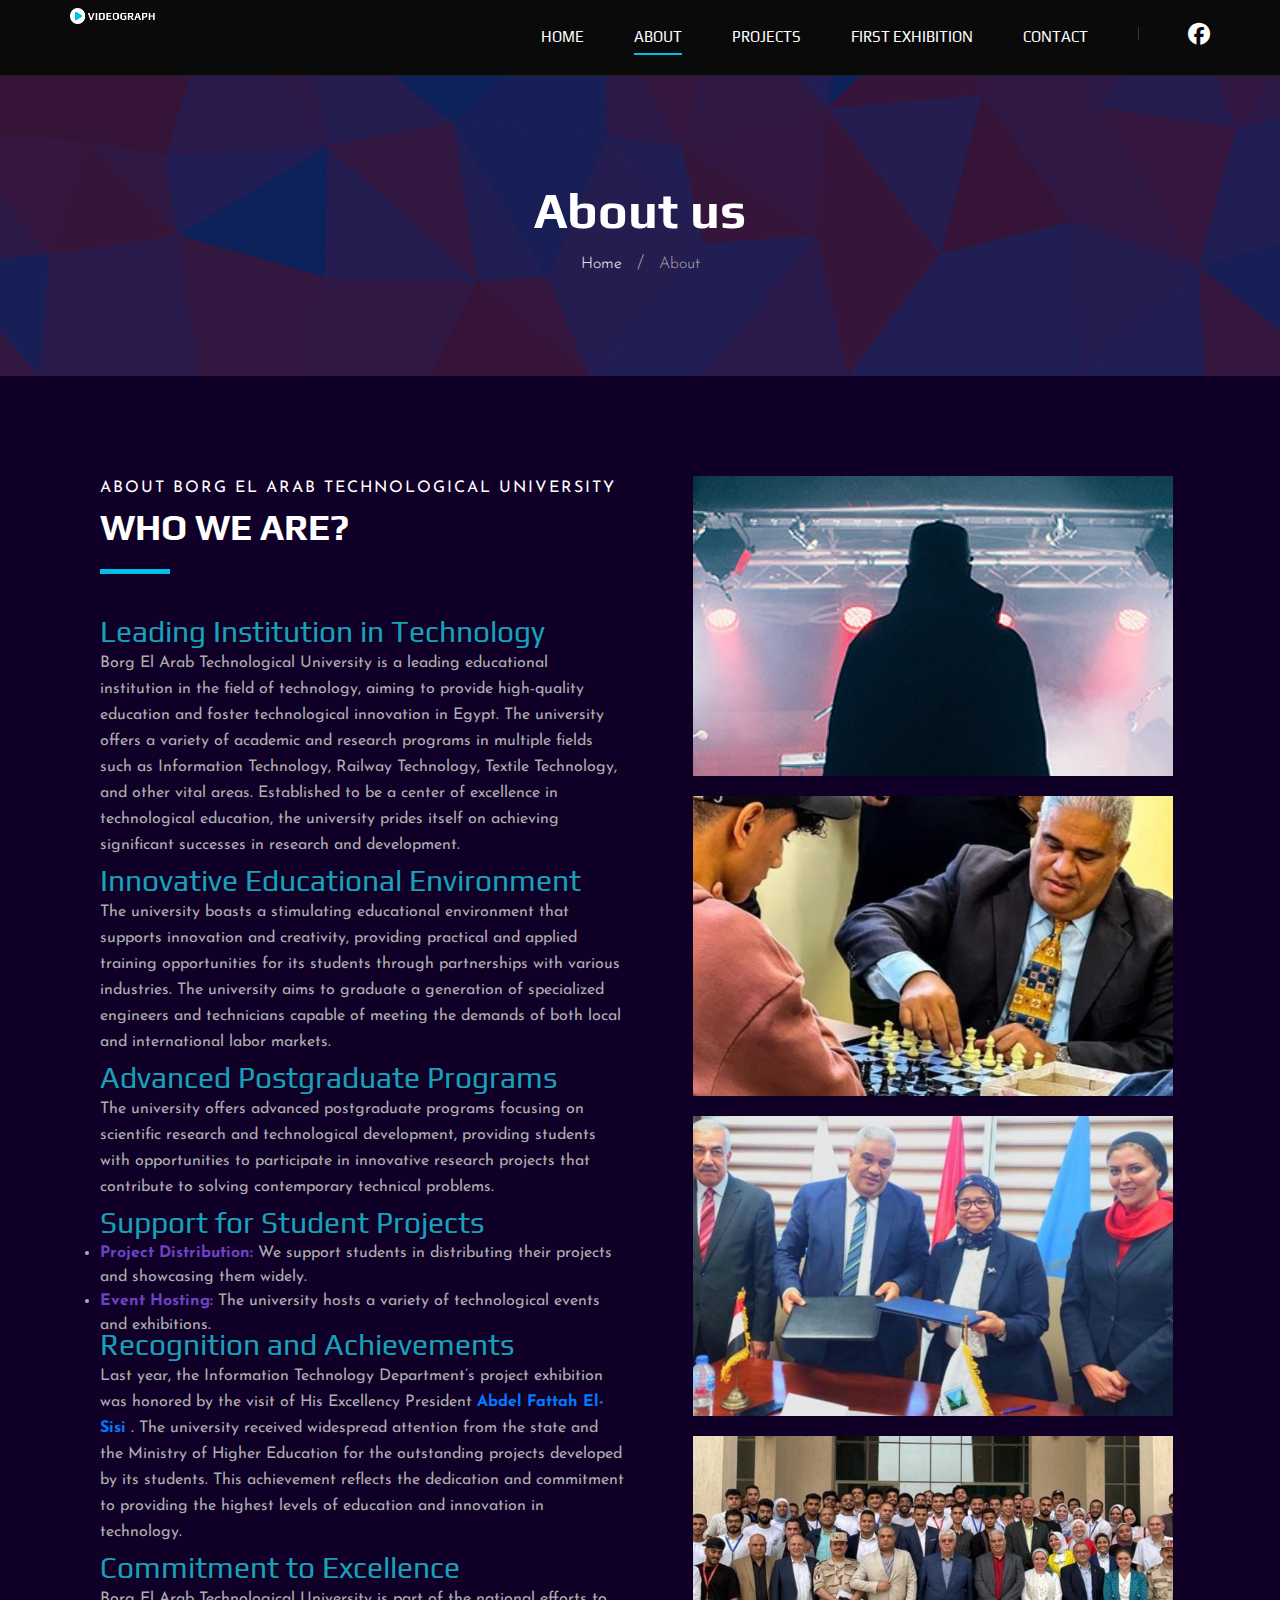
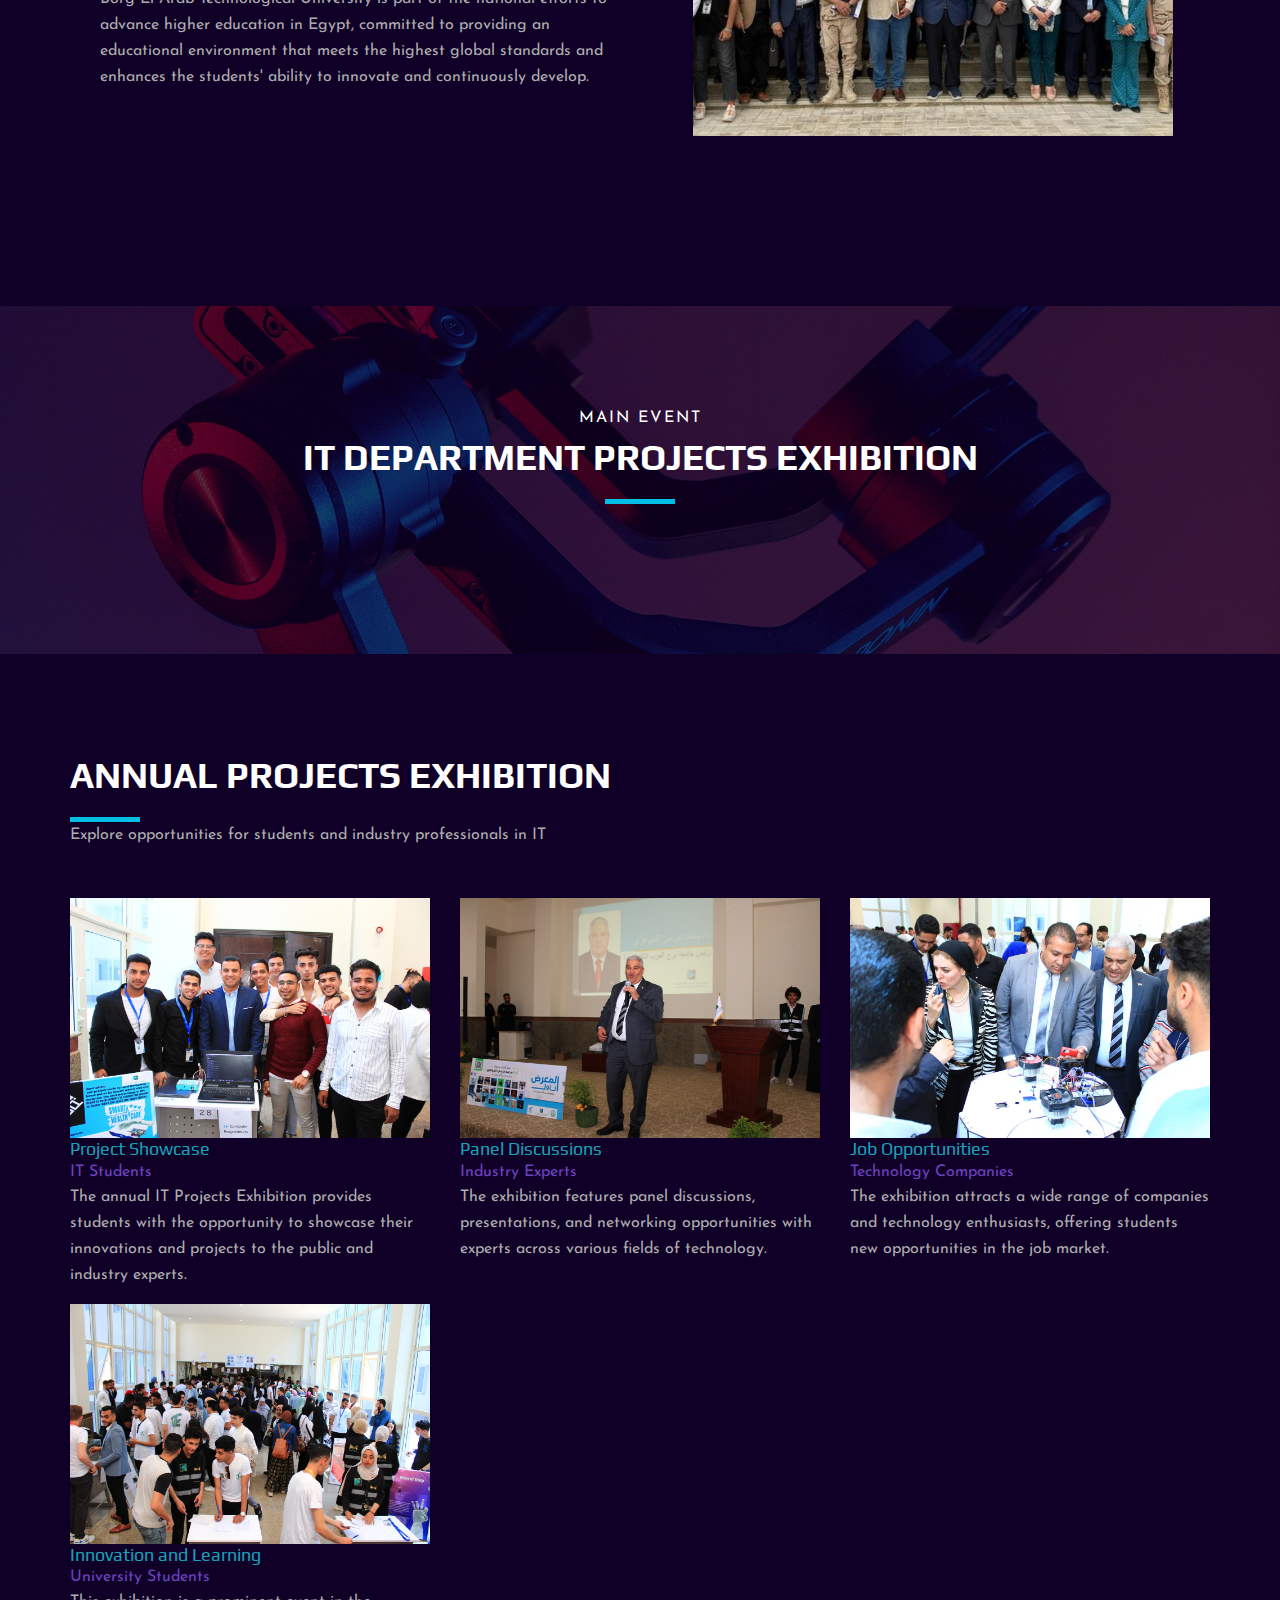
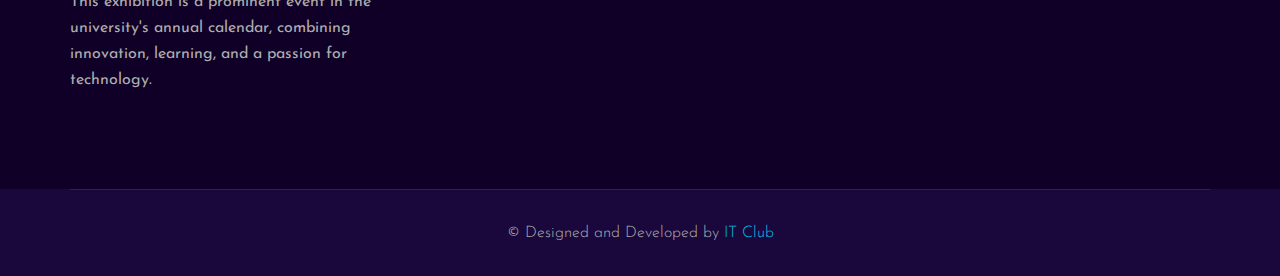
<file: about.html>
<!DOCTYPE html>
<html lang="en">

<head>
    <meta charset="UTF-8">
    <meta name="viewport" content="width=device-width, initial-scale=1.0">
    <meta http-equiv="X-UA-Compatible" content="ie=edge">
    <meta http-equiv="X-UA-Compatible" content="IE=7">
    <meta name="keywords"
        content="IT Club, Information Technology, Web Development, App Development, IOT Projects, جامعة برج العرب التكنولوجية, تكنولوجيا المعلومات, مشاريع تكنولوجيا, تطبيقات, موقع إلكتروني, تطوير, تقنيات الإنترنت من الأشياء, تصميم واجهات, أمان المعلومات">
    <meta name="description"
        content="فريق IT Club في جامعة برج العرب التكنولوجية يتميز بإبداع وابتكار في مجالات تكنولوجيا المعلومات. نقدم مشاريع مبتكرة في تطوير التطبيقات الذكية، تصميم المواقع الإلكترونية، وتطبيقات تقنيات الإنترنت من الأشياء (IOT). بقيادة د/ أسامة النحاس، نسعى لتعزيز واستثمار التكنولوجيا لتحسين الدعم والتعليم في الجامعة. زوروا موقعنا للاستفادة من المحتوى التعليمي والتكنولوجي الحديث.">
    <link href="assets/images/logo/logo-noBG.ico" rel="icon">
    <title>IT Projects Exhibition</title>

    <!-- Google Font -->
    <link href="https://fonts.googleapis.com/css2?family=Play:wght@400;700&display=swap" rel="stylesheet">
    <link href="https://fonts.googleapis.com/css2?family=Josefin+Sans:wght@300;400;500;600;700&display=swap"
        rel="stylesheet">
    <!-- Css Styles -->
    <link rel="stylesheet" href="assets/css/bootstrap.min.css" type="text/css">
    <link rel="stylesheet" href="assets/css/font-awesome.min.css" type="text/css">
    <link rel="stylesheet" href="assets/css/elegant-icons.css" type="text/css">
    <link rel="stylesheet" href="assets/css/owl.carousel.min.css" type="text/css">
    <link rel="stylesheet" href="assets/css/magnific-popup.css" type="text/css">
    <link rel="stylesheet" href="assets/css/slicknav.min.css" type="text/css">
    <link rel="stylesheet" href="assets/fontawesome/css/all.min.css" type="text/css">
    <link rel="stylesheet" href="assets/css/style.css" type="text/css">
</head>

<body>
    <!-- Page Preloder -->
    <div id="preloder">
        <div class="loader"></div>
    </div>
    <!-- Header Section Begin -->
    <header class="header">
        <div class="container">
            <div class="row">
                <div class="col-lg-2">
                    <div class="header__logo">
                        <a href="index.html"><img src="assets/images/logo.png" alt=""></a>
                    </div>
                </div>
                <div class="col-lg-10">
                    <div class="header__nav__option">
                        <nav class="header__nav__menu mobile-menu">
                            <ul>
                                <li><a href="index.html">Home</a></li>
                                <li class="active"><a href="about.html">About</a></li>
                                <li><a href="Projects.html">Projects</a></li>
                                <li><a href="https://ziad-abaza.github.io/firs-event/">First Exhibition</a></li>
                                <li><a href="contact.html">Contact</a></li>
                            </ul>
                        </nav>
                        <div class="header__nav__social">
                            <a href="https://www.facebook.com/profile.php?id=100085885038638&mibextid=ZbWKwL"><i
                                    class="fab fa-facebook"></i></a>
                        </div>
                    </div>
                </div>
            </div>
            <div id="mobile-menu-wrap"></div>
        </div>
    </header>
    <!-- Header End -->

    <!-- Breadcrumb Begin -->
    <div class="breadcrumb-option spad set-bg" data-setbg="assets/images/background/header-bg.svg">
        <div class="container">
            <div class="row">
                <div class="col-lg-12 text-center">
                    <div class="breadcrumb__text">
                        <h2>About us</h2>
                        <div class="breadcrumb__links">
                            <a href="#">Home</a>
                            <span>About</span>
                        </div>
                    </div>
                </div>
            </div>
        </div>
    </div>
    <!-- Breadcrumb End -->

    <section class="about spad">
        <div class="container">
            <div class="row">
                <div class="col-lg-6">
                    <div class="about__text">
                        <div class="section-title">
                            <span>About Borg El Arab Technological University</span>
                            <h2>Who We Are?</h2>
                        </div>
                        <div class="about__text__desc">
                            <h3>Leading Institution in Technology</h3>
                            <p>Borg El Arab Technological University is a leading educational institution in the field of technology, aiming to provide high-quality education and foster technological innovation in Egypt. The university offers a variety of academic and research programs in multiple fields such as Information Technology, Railway Technology, Textile Technology, and other vital areas. Established to be a center of excellence in technological education, the university prides itself on achieving significant successes in research and development.</p>
                        </div>
                        <div class="about__text__desc">
                            <h3>Innovative Educational Environment</h3>
                            <p>The university boasts a stimulating educational environment that supports innovation and creativity, providing practical and applied training opportunities for its students through partnerships with various industries. The university aims to graduate a generation of specialized engineers and technicians capable of meeting the demands of both local and international labor markets.</p>
                        </div>
                        <div class="about__text__desc">
                            <h3>Advanced Postgraduate Programs</h3>
                            <p>The university offers advanced postgraduate programs focusing on scientific research and technological development, providing students with opportunities to participate in innovative research projects that contribute to solving contemporary technical problems.</p>
                        </div>
                        <div class="about__text__desc">
                            <h3>Support for Student Projects</h3>
                            <ul>
                                <li><span>Project Distribution:</span> We support students in distributing their projects and showcasing them widely.</li>
                                <li><span>Event Hosting:</span> The university hosts a variety of technological events and exhibitions.</li>
                            </ul>
                        </div>
                        <div class="about__text__desc">
                            <h3>Recognition and Achievements</h3>
                            <p>Last year, the Information Technology Department’s project exhibition was honored by the visit of His Excellency President <span> Abdel Fattah El-Sisi </span>. The university received widespread attention from the state and the Ministry of Higher Education for the outstanding projects developed by its students. This achievement reflects the dedication and commitment to providing the highest levels of education and innovation in technology.</p>
                        </div>
                        <div class="about__text__desc">
                            <h3>Commitment to Excellence</h3>
                            <p>Borg El Arab Technological University is part of the national efforts to advance higher education in Egypt, committed to providing an educational environment that meets the highest global standards and enhances the students' ability to innovate and continuously develop.</p>
                        </div>
                    </div>
                </div>
                <div class="col-lg-6">
                    <div class="about__pic">
                        <div class="row">
                            <div class="col-lg-12">
                                <div class="about__pic__item mx-auto set-bg" data-setbg="assets/images/about/about-1.jpg"></div>
                            </div>
                            <div class="col-lg-12">
                                <div class="about__pic__item mx-auto set-bg" data-setbg="assets/images/about/about-2.jpeg"></div>
                            </div>
                            <div class="col-lg-12">
                                <div class="about__pic__item mx-auto set-bg" data-setbg="assets/images/about/about-3.jpeg"></div>
                            </div>
                            <div class="col-lg-12">
                                <div class="about__pic__item mx-auto set-bg" data-setbg="assets/images/about/about-4.jpg"></div>
                            </div>
                        </div>
                    </div>
                </div>
            </div>
        </div>
    </section>

<!-- Exhibition Section Begin -->
<section class="exhibition spad set-bg" data-setbg="assets/images/background/testimonial-bg.jpg">
    <div class="container">
        <div class="row">
            <div class="col-lg-12">
                <div class="section-title center-title">
                    <span>Main Event</span>
                    <h2>IT Department Projects Exhibition</h2>
                </div>
            </div>
        </div>
    </div>
</section>
<!-- Exhibition Section End -->


    <!-- Team Section Begin -->
    <section class="latest spad">
        <div class="container">
            <div class="row">
                <div class="col-lg-12">
                    <div class="section-title">
                        <h2>Annual Projects Exhibition</h2>
                        <p>Explore opportunities for students and industry professionals in IT</p>
                    </div>
                </div>
            </div>
            <div class="row">
                <div class="col-lg-4">
                    <div class="exhibition__item">
                        
                        <div class="exhibition__author">
                            <div class="exhibition__author__pic">
                                <img src="assets/images/gallery/event-10.jpg" alt="">
                            </div>
                            <div class="exhibition-author-text">
                                <h5>Project Showcase</h5>
                                <span>IT Students</span>
                            </div>
                        </div>
                        <div class="exhibition-text">
                            <p>The annual IT Projects Exhibition provides students with the opportunity to showcase their innovations and projects to the public and industry experts.</p>
                        </div>
                    </div>
                </div>
                <div class="col-lg-4">
                    <div class="exhibition__item">
                        
                        <div class="exhibition__author">
                            <div class="exhibition__author__pic">
                                <img src="assets/images/gallery/event-9.jpg" alt="">
                            </div>
                            <div class="exhibition-author-text">
                                <h5>Panel Discussions</h5>
                                <span>Industry Experts</span>
                            </div>
                        </div>
                        <div class="exhibition-text">
                            <p>The exhibition features panel discussions, presentations, and networking opportunities with experts across various fields of technology.</p>
                        </div>
                    </div>
                </div>
                <div class="col-lg-4">
                    <div class="exhibition__item">
                        
                        <div class="exhibition-author">
                            <div class="exhibition__author__pic">
                                <img src="assets/images/gallery/event-7.jpg" alt="">
                            </div>
                            <div class="exhibition-author-text">
                                <h5>Job Opportunities</h5>
                                <span>Technology Companies</span>
                            </div>
                        </div>
                        <div class="exhibition-text">
                            <p>The exhibition attracts a wide range of companies and technology enthusiasts, offering students new opportunities in the job market.</p>
                        </div>
                    </div>
                </div>
                <div class="col-lg-4">
                    <div class="exhibition__item">
                        
                        <div class="exhibition__author">
                            <div class="exhibition__author__pic">
                                <img src="assets/images/gallery/event-4.jpg" alt="">
                            </div>
                            <div class="exhibition-author-text">
                                <h5>Innovation and Learning</h5>
                                <span>University Students</span>
                            </div>
                        </div>
                        <div class="exhibition-text">
                            <p>This exhibition is a prominent event in the university's annual calendar, combining innovation, learning, and a passion for technology.</p>
                        </div>
                    </div>
                </div>
            </div>
        </div>
    </section>
    
    <!-- Team Section End -->


    <!-- Footer Section Begin -->
    <footer class="footer">
        <div class="container">
            <div class="footer__copyright">
                <div class="row">
                    <div class="col-lg-12 text-center">
                        <!-- Link back to Colorlib can't be removed. Template is licensed under CC BY 3.0. -->
                        <p class="footer__copyright__text">&copy;
                            Designed and Developed by <a href="https://ziad-abaza.github.io/it-club-site"
                                target="_blank">IT Club</a>
                    </div>
                    </p>
                </div>
            </div>
        </div>
    </footer>
    <!-- Footer Section End -->

    <!-- Js Plugins -->
    <script src="assets/js/jquery-3.3.1.min.js"></script>
    <script src="assets/js/bootstrap.min.js"></script>
    <script src="assets/js/jquery.magnific-popup.min.js"></script>
    <script src="assets/js/mixitup.min.js"></script>
    <script src="assets/js/masonry.pkgd.min.js"></script>
    <script src="assets/js/jquery.slicknav.js"></script>
    <script src="assets/js/owl.carousel.min.js"></script>
    <script src="assets/js/main.js"></script>
</body>

</html>
</file>
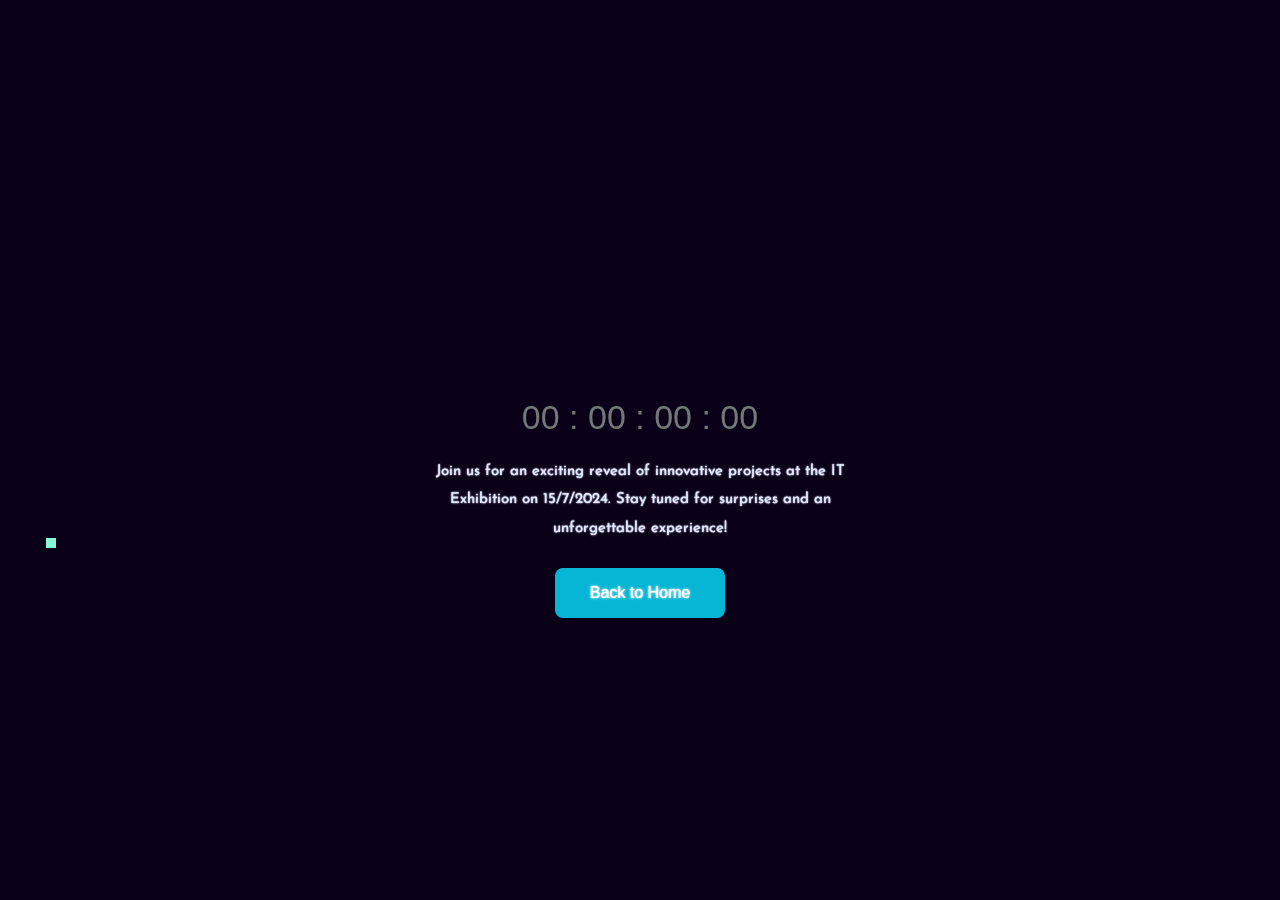
<file: cooming.html>
<!DOCTYPE html>
<html lang="en">

<head>
    <meta charset="UTF-8">
    <meta name="viewport" content="width=device-width, initial-scale=1.0">
    <meta http-equiv="X-UA-Compatible" content="ie=edge">
    <meta http-equiv="X-UA-Compatible" content="IE=7">
    <meta
        content="IT Club, Information Technology, Web Development, App Development, IOT Projects, جامعة برج العرب التكنولوجية, تكنولوجيا المعلومات, مشاريع تكنولوجيا, تطبيقات, موقع إلكتروني, تطوير, تقنيات الإنترنت من الأشياء, تصميم واجهات, أمان المعلومات"
        name="keywords">
    <meta
        content="فريق IT Club في جامعة برج العرب التكنولوجية يتميز بإبداع وابتكار في مجالات تكنولوجيا المعلومات. نقدم مشاريع مبتكرة في تطوير التطبيقات الذكية، تصميم المواقع الإلكترونية، وتطبيقات تقنيات الإنترنت من الأشياء (IOT). بقيادة د/ أسامة النحاس، نسعى لتعزيز واستثمار التكنولوجيا لتحسين الدعم والتعليم في الجامعة. زوروا موقعنا للاستفادة من المحتوى التعليمي والتكنولوجي الحديث."
        name="description">
    <link href="assets/images/logo/logo-noBG.ico" rel="icon">
    <title>IT Projects Exhibition</title>

    <!-- Google Font -->
    <link href="https://fonts.googleapis.com/css2?family=Play:wght@400;700&display=swap" rel="stylesheet">
    <link href="https://fonts.googleapis.com/css2?family=Josefin+Sans:wght@300;400;500;600;700&display=swap"
        rel="stylesheet">
    <!-- Css Styles -->
    <link rel="stylesheet" href="assets/css/bootstrap.min.css" type="text/css">
    <link rel="stylesheet" href="assets/css/font-awesome.min.css" type="text/css">
    <link rel="stylesheet" href="assets/css/elegant-icons.css" type="text/css">
    <link rel="stylesheet" href="assets/css/owl.carousel.min.css" type="text/css">
    <link rel="stylesheet" href="assets/css/magnific-popup.css" type="text/css">
    <link rel="stylesheet" href="assets/css/slicknav.min.css" type="text/css">
    <link rel="stylesheet" href="assets/fontawesome/css/all.min.css" type="text/css">
    <link rel="stylesheet" href="assets/css/style.css" type="text/css">
    <style>
        :root {
            --bgColor: #0006;
            --mainColor: #87f6d9;
            --fontColor: #06b6d4;
            --timingFontColor: #757879;
            --thirdFontColor: #e0e7ff;
            --buttonColor: #06b6d4;
            --buttonHover: #2563eb;
        }

        * {
            margin: 0;
            padding: 0;
            box-sizing: border-box;
            font-family: sans-serif;
        }

        body {
            min-height: 100vh;
            background-color: #100028;
        }

        .content {
            width: 100%;
            height: 100vh;
            background: var(--bgColor);
            color: var(--mainColor);
            display: flex;
            justify-content: center;
            align-items: center;
            flex-direction: column;
        }

        .content p {
            color: var(--thirdFontColor);
            text-shadow: 0 0 1px var(--thirdFontColor), 0 0 2px var(--thirdFontColor);
        }

        .timing {
            font-size: 34px;
            color: var(--timingFontColor);
            z-index: 200;
        }

        .content h2 {
            font-size: 75px;
            font-weight: 900;
            margin: 10px;
            font-family: 'Bebas Neue', sans-serif;
            opacity: 0;
            text-shadow: 0 0 1px var(--fontColor);
            text-align: center;
            animation: fadeIn 2s forwards;
            z-index: 5;
        }

        #cursor {
            color: var(--fontColor);
            animation: animate 1s linear infinite;
        }

        #typewrite {
            font-weight: bold;
            color: var(--fontColor);
        }

        @keyframes animate {
            0% {
                opacity: 100%;
            }

            50% {
                opacity: 0%;
            }
        }

        @keyframes fadeIn {
            0% {
                opacity: 0;
            }

            100% {
                opacity: 1;
            }
        }

        .content a {
            text-decoration: none;
            background: var(--buttonColor);
            color: white;
            text-shadow: 0 0 1px white, 0 0 3px white;
            padding: 13px 35px;
            border-radius: 8px;
            transition: 0.3s ease-in-out;
            margin-top: 10px;
            z-index: 150;
        }

        .content a:hover {
            background-color: var(--buttonHover);
            box-shadow: 0 0 1px var(--buttonHover), 0 0 3px var(--buttonHover), 0 0 5px var(--buttonHover);
        }

        .content p {
            margin: 0 auto;
            width: 35%;
            text-align: center;
            font-size: 15px;
            text-transform: none;
            font-weight: 400;
            line-height: 1.9;
            padding: 15px 0;
            z-index: 3;
        }

        @media (min-width: 768px) and (max-width: 991px) {
            .content p {
                width: 70%;
            }
        }

        @media (max-width: 767px) {
            .content h2 {
                font-size: 43px;
            }

            .timing {
                font-size: 20px;
            }

            .content p {
                width: 95%;
            }

            #typewrite {
                text-align: center !important;
                font-size: 20px;
            }
        }

        .boxes {
            position: fixed;
            top: 0;
            left: 0;
            width: 100%;
            height: 100%;
            pointer-events: none;
        }

        .particle {
            position: fixed;
            width: 10px;
            height: 10px;
            background-color: var(--mainColor);
            animation: move linear infinite;
            pointer-events: none;
        }

        @keyframes move {
            0% {
                transform: translateY(0) translateX(0);
                opacity: 1;
            }

            100% {
                transform: translateY(-100vh) translateX(calc(-100vw + 100%));
                opacity: 0;
            }
        }
    </style>
</head>

<body>

    <body>
        <div class="content">
            <h2 id="coming-soon"><span id="typewrite"></span><span id="cursor">|</span></h2>
            <div class="timing">00 : 00 : 00 : 00</div>
            <p>Join us for an exciting reveal of innovative projects at the IT Exhibition on 15/7/2024. Stay tuned for
                surprises and an unforgettable experience!</p>
            <a href="index.html">Back to Home</a>
        </div>
        <div class="wrapper">
            <div class="boxes"></div>
        </div>
        <script>
            /*********************************animation write*********************************/

            function sleep(ms) {
                return new Promise((resolve) => setTimeout(resolve, ms));
            }

            let phrases = ['Hello Everyone', 'Exciting Projects Coming Soon', 'Stay Tuned For Surprises!'];

            let el = document.getElementById("typewrite");

            let sleepTime = 100;

            let index = 0;

            let writeLoop = async () => {
                while (true) {
                    let curWord = phrases[index];

                    for (let i = 0; i < curWord.length; i++) {
                        el.innerText = curWord.substring(0, i + 1)
                        await sleep(sleepTime);
                    }

                    await sleep(sleepTime * 20);

                    for (let i = curWord.length; i > 0; i--) {
                        el.innerText = curWord.substring(0, i - 1);
                        await sleep(sleepTime);
                    }

                    await sleep(sleepTime * 6);

                    if (index === phrases.length - 1) {
                        index = 0;
                    } else {
                        index++;
                    }
                }
            }

            /*********************************timer*********************************/

            writeLoop();

            let eventDate = new Date('2024-07-15T00:00:00').getTime();

            let timer = setInterval(timing, 1000);

            function timing() {
                let now = new Date().getTime();
                let x = eventDate - now;

                if (x > 0) {
                    let days = Math.floor(x / (1000 * 60 * 60 * 24));
                    let hours = Math.floor((x % (1000 * 60 * 60 * 24)) / (1000 * 60 * 60));
                    let mins = Math.floor((x % (1000 * 60 * 60)) / (1000 * 60));
                    let secs = Math.floor((x % (1000 * 60)) / 1000);

                    let time = `${days}d : ${hours}h : ${mins}m : ${secs}s`;
                    document.querySelector('.timing').innerHTML = time;
                }
            }

            /*********************************animation background*********************************/

            document.addEventListener('DOMContentLoaded', function () {
                let particleContainer = document.querySelector('.boxes');

                let createParticle = () => {
                    const particle = document.createElement('div');
                    particle.className = 'particle';
                    particle.style.left = Math.random() * window.innerWidth + 'px';
                    particle.style.top = Math.random() * window.innerHeight + 'px';
                    particle.style.animationDuration = Math.random() * 2 + 1 + 's';
                    particleContainer.appendChild(particle);
                    particle.addEventListener('animationend', () => {
                        particle.remove();
                    });
                };

                let spawnParticles = () => {
                    setInterval(createParticle, 500);
                };

                spawnParticles();
            });
        </script>
    </body>

</body>

</html>
</file>
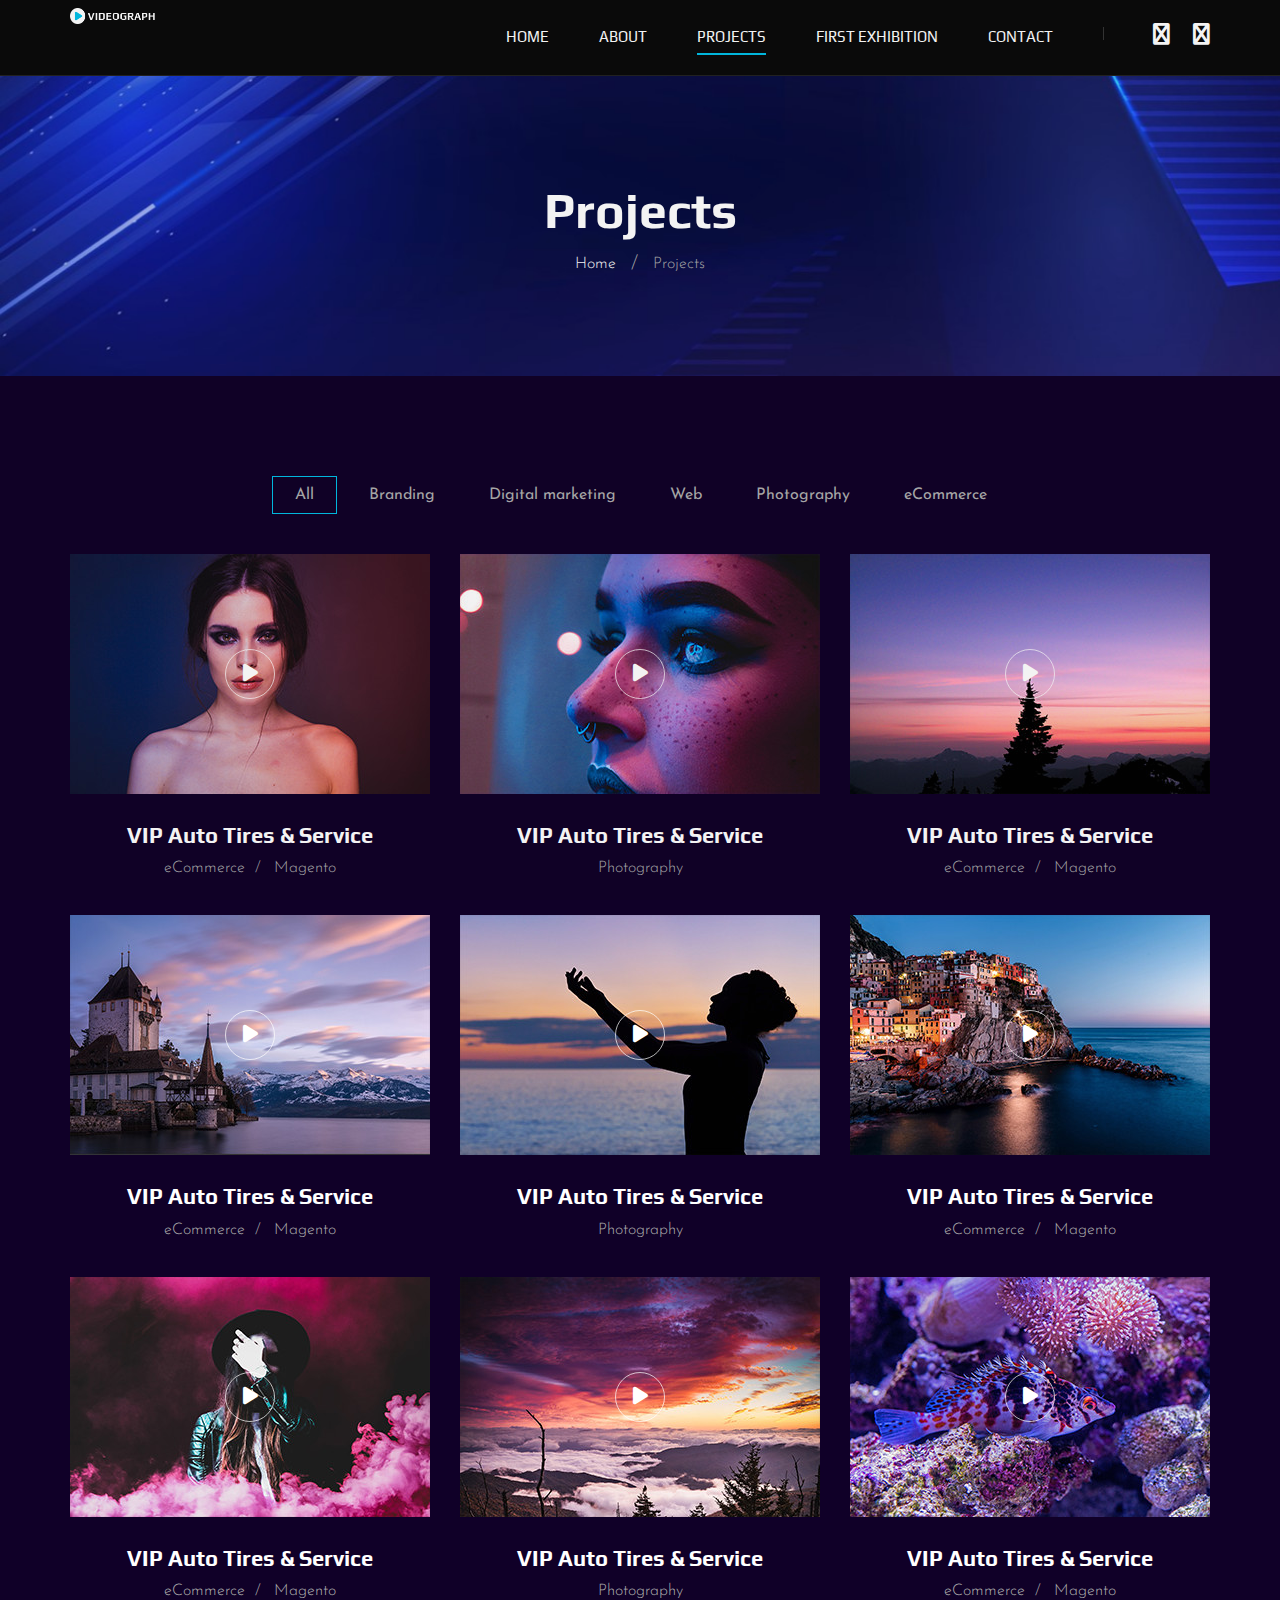
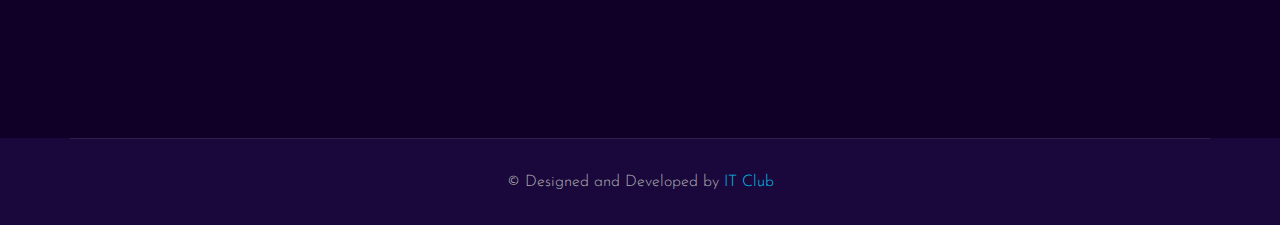
<file: Projects.html>
<!DOCTYPE html>
<html lang="zxx">

<head>
    <meta charset="UTF-8">
    <meta name="viewport" content="width=device-width, initial-scale=1.0">
    <meta http-equiv="X-UA-Compatible" content="ie=edge">
    <meta http-equiv="X-UA-Compatible" content="IE=7">
    <meta content="IT Club, Information Technology, Web Development, App Development, IOT Projects, جامعة برج العرب التكنولوجية, تكنولوجيا المعلومات, مشاريع تكنولوجيا, تطبيقات, موقع إلكتروني, تطوير, تقنيات الإنترنت من الأشياء, تصميم واجهات, أمان المعلومات" name="keywords">
    <meta content="فريق IT Club في جامعة برج العرب التكنولوجية يتميز بإبداع وابتكار في مجالات تكنولوجيا المعلومات. نقدم مشاريع مبتكرة في تطوير التطبيقات الذكية، تصميم المواقع الإلكترونية، وتطبيقات تقنيات الإنترنت من الأشياء (IOT). بقيادة د/ أسامة النحاس، نسعى لتعزيز واستثمار التكنولوجيا لتحسين الدعم والتعليم في الجامعة. زوروا موقعنا للاستفادة من المحتوى التعليمي والتكنولوجي الحديث." name="description">
    <link href="assets/images/logo/logo-noBG.ico" rel="icon">
    <title>IT Projects Exhibition</title>

    <!-- Google Font -->
    <link href="https://fonts.googleapis.com/css2?family=Play:wght@400;700&display=swap" rel="stylesheet">
    <link href="https://fonts.googleapis.com/css2?family=Josefin+Sans:wght@300;400;500;600;700&display=swap"
        rel="stylesheet">
    <!-- Css Styles -->
    <link rel="stylesheet" href="assets/css/bootstrap.min.css" type="text/css">
    <link rel="stylesheet" href="assets/css/font-awesome.min.css" type="text/css">
    <link rel="stylesheet" href="assets/css/elegant-icons.css" type="text/css">
    <link rel="stylesheet" href="assets/css/owl.carousel.min.css" type="text/css">
    <link rel="stylesheet" href="assets/css/magnific-popup.css" type="text/css">
    <link rel="stylesheet" href="assets/css/slicknav.min.css" type="text/css">
    <link rel="stylesheet" href="assets/fontawesome/css/all.min.css" type="text/css">
    <link rel="stylesheet" href="assets/css/style.css" type="text/css">
</head>

<body>
    <!-- Page Preloder -->
    <div id="preloder">
        <div class="loader"></div>
    </div>

    <!-- Header Section Begin -->
    <header class="header">
        <div class="container">
            <div class="row">
                <div class="col-lg-2">
                    <div class="header__logo">
                        <a href="./index.html"><img src="assets/images/logo.png" alt=""></a>
                    </div>
                </div>
                <div class="col-lg-10">
                    <div class="header__nav__option">
                        <nav class="header__nav__menu mobile-menu">
                            <ul>
                                <li><a href="./index.html">Home</a></li>
                                <li><a href="./about.html">About</a></li>
                                <li class="active"><a href="./Projects.html">Projects</a></li>
                                <li><a href="./services.html">First Exhibition</a></li>
                                <li><a href="./contact.html">Contact</a></li>
                            </ul>
                        </nav>
                        <div class="header__nav__social">
                            <a href="#"><i class="fa fa-facebook"></i></a>
                            <a href="#"><i class="fa fa-youtube-play"></i></a>
                        </div>
                    </div>
                </div>
            </div>
            <div id="mobile-menu-wrap"></div>
        </div>
    </header>
    <!-- Header End -->

    <!-- Breadcrumb Begin -->
    <div class="breadcrumb-option spad set-bg" data-setbg="assets/images/background/about.jpg">
        <div class="container">
            <div class="row">
                <div class="col-lg-12 text-center">
                    <div class="breadcrumb__text">
                        <h2>Projects</h2>
                        <div class="breadcrumb__links">
                            <a href="index.html">Home</a>
                            <span>Projects</span>
                        </div>
                    </div>
                </div>
            </div>
        </div>
    </div>
    <!-- Breadcrumb End -->

    <!-- Portfolio Section Begin -->
    <section class="portfolio spad">
        <div class="container">
            <div class="row">
                <div class="col-lg-12">
                    <ul class="portfolio__filter">
                        <li class="active" data-filter="*">All</li>
                        <li data-filter=".branding">Branding</li>
                        <li data-filter=".digital-marketing">Digital marketing</li>
                        <li data-filter=".web">Web</li>
                        <li data-filter=".photography">Photography</li>
                        <li data-filter=" .ecommerce">eCommerce</li>
                    </ul>
                </div>
            </div>
            <div class="row portfolio__gallery">
                <div class="col-lg-4 col-md-6 col-sm-6 mix branding">
                    <div class="portfolio__item">
                        <div class="portfolio__item__video set-bg" data-setbg="img/portfolio/portfolio-1.jpg">
                            <a href="https://www.youtube.com/watch?v=LXb3EKWsInQ" class="play-btn video-popup"><i
                                    class="fa fa-play"></i></a>
                        </div>
                        <div class="portfolio__item__text">
                            <h4>VIP Auto Tires & Service</h4>
                            <ul>
                                <li>eCommerce</li>
                                <li>Magento</li>
                            </ul>
                        </div>
                    </div>
                </div>
                <div class="col-lg-4 col-md-6 col-sm-6 mix digital-marketing">
                    <div class="portfolio__item">
                        <div class="portfolio__item__video set-bg" data-setbg="img/portfolio/portfolio-2.jpg">
                            <a href="https://www.youtube.com/watch?v=LXb3EKWsInQ" class="play-btn video-popup"><i
                                    class="fa fa-play"></i></a>
                        </div>
                        <div class="portfolio__item__text">
                            <h4>VIP Auto Tires & Service</h4>
                            <span>Photography</span>
                        </div>
                    </div>
                </div>
                <div class="col-lg-4 col-md-6 col-sm-6 mix web">
                    <div class="portfolio__item">
                        <div class="portfolio__item__video set-bg" data-setbg="img/portfolio/portfolio-3.jpg">
                            <a href="https://www.youtube.com/watch?v=LXb3EKWsInQ" class="play-btn video-popup"><i
                                    class="fa fa-play"></i></a>
                        </div>
                        <div class="portfolio__item__text">
                            <h4>VIP Auto Tires & Service</h4>
                            <ul>
                                <li>eCommerce</li>
                                <li>Magento</li>
                            </ul>
                        </div>
                    </div>
                </div>
                <div class="col-lg-4 col-md-6 col-sm-6 mix photography">
                    <div class="portfolio__item">
                        <div class="portfolio__item__video set-bg" data-setbg="img/portfolio/portfolio-4.jpg">
                            <a href="https://www.youtube.com/watch?v=LXb3EKWsInQ" class="play-btn video-popup"><i
                                    class="fa fa-play"></i></a>
                        </div>
                        <div class="portfolio__item__text">
                            <h4>VIP Auto Tires & Service</h4>
                            <ul>
                                <li>eCommerce</li>
                                <li>Magento</li>
                            </ul>
                        </div>
                    </div>
                </div>
                <div class="col-lg-4 col-md-6 col-sm-6 mix ecommerce">
                    <div class="portfolio__item">
                        <div class="portfolio__item__video set-bg" data-setbg="img/portfolio/portfolio-5.jpg">
                            <a href="https://www.youtube.com/watch?v=LXb3EKWsInQ" class="play-btn video-popup"><i
                                    class="fa fa-play"></i></a>
                        </div>
                        <div class="portfolio__item__text">
                            <h4>VIP Auto Tires & Service</h4>
                            <span>Photography</span>
                        </div>
                    </div>
                </div>
                <div class="col-lg-4 col-md-6 col-sm-6 mix branding">
                    <div class="portfolio__item">
                        <div class="portfolio__item__video set-bg" data-setbg="img/portfolio/portfolio-6.jpg">
                            <a href="https://www.youtube.com/watch?v=LXb3EKWsInQ" class="play-btn video-popup"><i
                                    class="fa fa-play"></i></a>
                        </div>
                        <div class="portfolio__item__text">
                            <h4>VIP Auto Tires & Service</h4>
                            <ul>
                                <li>eCommerce</li>
                                <li>Magento</li>
                            </ul>
                        </div>
                    </div>
                </div>
                <div class="col-lg-4 col-md-6 col-sm-6 mix web">
                    <div class="portfolio__item">
                        <div class="portfolio__item__video set-bg" data-setbg="img/portfolio/portfolio-7.jpg">
                            <a href="https://www.youtube.com/watch?v=LXb3EKWsInQ" class="play-btn video-popup"><i
                                    class="fa fa-play"></i></a>
                        </div>
                        <div class="portfolio__item__text">
                            <h4>VIP Auto Tires & Service</h4>
                            <ul>
                                <li>eCommerce</li>
                                <li>Magento</li>
                            </ul>
                        </div>
                    </div>
                </div>
                <div class="col-lg-4 col-md-6 col-sm-6 mix photography">
                    <div class="portfolio__item">
                        <div class="portfolio__item__video set-bg" data-setbg="img/portfolio/portfolio-8.jpg">
                            <a href="https://www.youtube.com/watch?v=LXb3EKWsInQ" class="play-btn video-popup"><i
                                    class="fa fa-play"></i></a>
                        </div>
                        <div class="portfolio__item__text">
                            <h4>VIP Auto Tires & Service</h4>
                            <span>Photography</span>
                        </div>
                    </div>
                </div>
                <div class="col-lg-4 col-md-6 col-sm-6 mix ecommerce">
                    <div class="portfolio__item">
                        <div class="portfolio__item__video set-bg" data-setbg="img/portfolio/portfolio-9.jpg">
                            <a href="https://www.youtube.com/watch?v=LXb3EKWsInQ" class="play-btn video-popup"><i
                                    class="fa fa-play"></i></a>
                        </div>
                        <div class="portfolio__item__text">
                            <h4>VIP Auto Tires & Service</h4>
                            <ul>
                                <li>eCommerce</li>
                                <li>Magento</li>
                            </ul>
                        </div>
                    </div>
                </div>
            </div>
            
        </div>
    </section>
    <!-- Portfolio Section End -->

    <!-- Footer Section Begin -->
    <footer class="footer">
        <div class="container">
            <div class="footer__copyright">
                <div class="row">
                    <div class="col-lg-12 text-center">
                        <!-- Link back to Colorlib can't be removed. Template is licensed under CC BY 3.0. -->
                        <p class="footer__copyright__text">&copy;
                            Designed and Developed by <a href="https://ziad-abaza.github.io/it-club-site"
                                target="_blank">IT Club</a>
                    </div>
                    </p>
                </div>
            </div>
        </div>
    </footer>
    <!-- Footer Section End -->

    <!-- Js Plugins -->
    <script src="assets/js/jquery-3.3.1.min.js"></script>
    <script src="assets/js/bootstrap.min.js"></script>
    <script src="assets/js/jquery.magnific-popup.min.js"></script>
    <script src="assets/js/mixitup.min.js"></script>
    <script src="assets/js/masonry.pkgd.min.js"></script>
    <script src="assets/js/jquery.slicknav.js"></script>
    <script src="assets/js/owl.carousel.min.js"></script>
    <script src="assets/js/main.js"></script>
</body>

</html>
</file>
<file: assets/css/elegant-icons.css>
@font-face {
	font-family: 'ElegantIcons';
	src:url('../fonts/ElegantIcons.eot');
	src:url('../fonts/ElegantIcons.eot?#iefix') format('embedded-opentype'),
		url('../fonts/ElegantIcons.woff') format('woff'),
		url('../fonts/ElegantIcons.ttf') format('truetype'),
		url('../fonts/ElegantIcons.svg#ElegantIcons') format('svg');
	font-weight: normal;
	font-style: normal;
}

/* Use the following CSS code if you want to use data attributes for inserting your icons */
[data-icon]:before {
	font-family: 'ElegantIcons';
	content: attr(data-icon);
	speak: none;
	font-weight: normal;
	font-variant: normal;
	text-transform: none;
	line-height: 1;
	-webkit-font-smoothing: antialiased;
	-moz-osx-font-smoothing: grayscale;
}

/* Use the following CSS code if you want to have a class per icon */
/*
Instead of a list of all class selectors,
you can use the generic selector below, but it's slower:
[class*="your-class-prefix"] {
*/
.arrow_up, .arrow_down, .arrow_left, .arrow_right, .arrow_left-up, .arrow_right-up, .arrow_right-down, .arrow_left-down, .arrow-up-down, .arrow_up-down_alt, .arrow_left-right_alt, .arrow_left-right, .arrow_expand_alt2, .arrow_expand_alt, .arrow_condense, .arrow_expand, .arrow_move, .arrow_carrot-up, .arrow_carrot-down, .arrow_carrot-left, .arrow_carrot-right, .arrow_carrot-2up, .arrow_carrot-2down, .arrow_carrot-2left, .arrow_carrot-2right, .arrow_carrot-up_alt2, .arrow_carrot-down_alt2, .arrow_carrot-left_alt2, .arrow_carrot-right_alt2, .arrow_carrot-2up_alt2, .arrow_carrot-2down_alt2, .arrow_carrot-2left_alt2, .arrow_carrot-2right_alt2, .arrow_triangle-up, .arrow_triangle-down, .arrow_triangle-left, .arrow_triangle-right, .arrow_triangle-up_alt2, .arrow_triangle-down_alt2, .arrow_triangle-left_alt2, .arrow_triangle-right_alt2, .arrow_back, .icon_minus-06, .icon_plus, .icon_close, .icon_check, .icon_minus_alt2, .icon_plus_alt2, .icon_close_alt2, .icon_check_alt2, .icon_zoom-out_alt, .icon_zoom-in_alt, .icon_search, .icon_box-empty, .icon_box-selected, .icon_minus-box, .icon_plus-box, .icon_box-checked, .icon_circle-empty, .icon_circle-slelected, .icon_stop_alt2, .icon_stop, .icon_pause_alt2, .icon_pause, .icon_menu, .icon_menu-square_alt2, .icon_menu-circle_alt2, .icon_ul, .icon_ol, .icon_adjust-horiz, .icon_adjust-vert, .icon_document_alt, .icon_documents_alt, .icon_pencil, .icon_pencil-edit_alt, .icon_pencil-edit, .icon_folder-alt, .icon_folder-open_alt, .icon_folder-add_alt, .icon_info_alt, .icon_error-oct_alt, .icon_error-circle_alt, .icon_error-triangle_alt, .icon_question_alt2, .icon_question, .icon_comment_alt, .icon_chat_alt, .icon_vol-mute_alt, .icon_volume-low_alt, .icon_volume-high_alt, .icon_quotations, .icon_quotations_alt2, .icon_clock_alt, .icon_lock_alt, .icon_lock-open_alt, .icon_key_alt, .icon_cloud_alt, .icon_cloud-upload_alt, .icon_cloud-download_alt, .icon_image, .icon_images, .icon_lightbulb_alt, .icon_gift_alt, .icon_house_alt, .icon_genius, .icon_mobile, .icon_tablet, .icon_laptop, .icon_desktop, .icon_camera_alt, .icon_mail_alt, .icon_cone_alt, .icon_ribbon_alt, .icon_bag_alt, .icon_creditcard, .icon_cart_alt, .icon_paperclip, .icon_tag_alt, .icon_tags_alt, .icon_trash_alt, .icon_cursor_alt, .icon_mic_alt, .icon_compass_alt, .icon_pin_alt, .icon_pushpin_alt, .icon_map_alt, .icon_drawer_alt, .icon_toolbox_alt, .icon_book_alt, .icon_calendar, .icon_film, .icon_table, .icon_contacts_alt, .icon_headphones, .icon_lifesaver, .icon_piechart, .icon_refresh, .icon_link_alt, .icon_link, .icon_loading, .icon_blocked, .icon_archive_alt, .icon_heart_alt, .icon_star_alt, .icon_star-half_alt, .icon_star, .icon_star-half, .icon_tools, .icon_tool, .icon_cog, .icon_cogs, .arrow_up_alt, .arrow_down_alt, .arrow_left_alt, .arrow_right_alt, .arrow_left-up_alt, .arrow_right-up_alt, .arrow_right-down_alt, .arrow_left-down_alt, .arrow_condense_alt, .arrow_expand_alt3, .arrow_carrot_up_alt, .arrow_carrot-down_alt, .arrow_carrot-left_alt, .arrow_carrot-right_alt, .arrow_carrot-2up_alt, .arrow_carrot-2dwnn_alt, .arrow_carrot-2left_alt, .arrow_carrot-2right_alt, .arrow_triangle-up_alt, .arrow_triangle-down_alt, .arrow_triangle-left_alt, .arrow_triangle-right_alt, .icon_minus_alt, .icon_plus_alt, .icon_close_alt, .icon_check_alt, .icon_zoom-out, .icon_zoom-in, .icon_stop_alt, .icon_menu-square_alt, .icon_menu-circle_alt, .icon_document, .icon_documents, .icon_pencil_alt, .icon_folder, .icon_folder-open, .icon_folder-add, .icon_folder_upload, .icon_folder_download, .icon_info, .icon_error-circle, .icon_error-oct, .icon_error-triangle, .icon_question_alt, .icon_comment, .icon_chat, .icon_vol-mute, .icon_volume-low, .icon_volume-high, .icon_quotations_alt, .icon_clock, .icon_lock, .icon_lock-open, .icon_key, .icon_cloud, .icon_cloud-upload, .icon_cloud-download, .icon_lightbulb, .icon_gift, .icon_house, .icon_camera, .icon_mail, .icon_cone, .icon_ribbon, .icon_bag, .icon_cart, .icon_tag, .icon_tags, .icon_trash, .icon_cursor, .icon_mic, .icon_compass, .icon_pin, .icon_pushpin, .icon_map, .icon_drawer, .icon_toolbox, .icon_book, .icon_contacts, .icon_archive, .icon_heart, .icon_profile, .icon_group, .icon_grid-2x2, .icon_grid-3x3, .icon_music, .icon_pause_alt, .icon_phone, .icon_upload, .icon_download, .social_facebook, .social_twitter, .social_pinterest, .social_googleplus, .social_tumblr, .social_tumbleupon, .social_wordpress, .social_instagram, .social_dribbble, .social_vimeo, .social_linkedin, .social_rss, .social_deviantart, .social_share, .social_myspace, .social_skype, .social_youtube, .social_picassa, .social_googledrive, .social_flickr, .social_blogger, .social_spotify, .social_delicious, .social_facebook_circle, .social_twitter_circle, .social_pinterest_circle, .social_googleplus_circle, .social_tumblr_circle, .social_stumbleupon_circle, .social_wordpress_circle, .social_instagram_circle, .social_dribbble_circle, .social_vimeo_circle, .social_linkedin_circle, .social_rss_circle, .social_deviantart_circle, .social_share_circle, .social_myspace_circle, .social_skype_circle, .social_youtube_circle, .social_picassa_circle, .social_googledrive_alt2, .social_flickr_circle, .social_blogger_circle, .social_spotify_circle, .social_delicious_circle, .social_facebook_square, .social_twitter_square, .social_pinterest_square, .social_googleplus_square, .social_tumblr_square, .social_stumbleupon_square, .social_wordpress_square, .social_instagram_square, .social_dribbble_square, .social_vimeo_square, .social_linkedin_square, .social_rss_square, .social_deviantart_square, .social_share_square, .social_myspace_square, .social_skype_square, .social_youtube_square, .social_picassa_square, .social_googledrive_square, .social_flickr_square, .social_blogger_square, .social_spotify_square, .social_delicious_square, .icon_printer, .icon_calulator, .icon_building, .icon_floppy, .icon_drive, .icon_search-2, .icon_id, .icon_id-2, .icon_puzzle, .icon_like, .icon_dislike, .icon_mug, .icon_currency, .icon_wallet, .icon_pens, .icon_easel, .icon_flowchart, .icon_datareport, .icon_briefcase, .icon_shield, .icon_percent, .icon_globe, .icon_globe-2, .icon_target, .icon_hourglass, .icon_balance, .icon_rook, .icon_printer-alt, .icon_calculator_alt, .icon_building_alt, .icon_floppy_alt, .icon_drive_alt, .icon_search_alt, .icon_id_alt, .icon_id-2_alt, .icon_puzzle_alt, .icon_like_alt, .icon_dislike_alt, .icon_mug_alt, .icon_currency_alt, .icon_wallet_alt, .icon_pens_alt, .icon_easel_alt, .icon_flowchart_alt, .icon_datareport_alt, .icon_briefcase_alt, .icon_shield_alt, .icon_percent_alt, .icon_globe_alt, .icon_clipboard {
	font-family: 'ElegantIcons';
	speak: none;
	font-style: normal;
	font-weight: normal;
	font-variant: normal;
	text-transform: none;
	line-height: 1;
	-webkit-font-smoothing: antialiased;
}
.arrow_up:before {
	content: "\21";
}
.arrow_down:before {
	content: "\22";
}
.arrow_left:before {
	content: "\23";
}
.arrow_right:before {
	content: "\24";
}
.arrow_left-up:before {
	content: "\25";
}
.arrow_right-up:before {
	content: "\26";
}
.arrow_right-down:before {
	content: "\27";
}
.arrow_left-down:before {
	content: "\28";
}
.arrow-up-down:before {
	content: "\29";
}
.arrow_up-down_alt:before {
	content: "\2a";
}
.arrow_left-right_alt:before {
	content: "\2b";
}
.arrow_left-right:before {
	content: "\2c";
}
.arrow_expand_alt2:before {
	content: "\2d";
}
.arrow_expand_alt:before {
	content: "\2e";
}
.arrow_condense:before {
	content: "\2f";
}
.arrow_expand:before {
	content: "\30";
}
.arrow_move:before {
	content: "\31";
}
.arrow_carrot-up:before {
	content: "\32";
}
.arrow_carrot-down:before {
	content: "\33";
}
.arrow_carrot-left:before {
	content: "\34";
}
.arrow_carrot-right:before {
	content: "\35";
}
.arrow_carrot-2up:before {
	content: "\36";
}
.arrow_carrot-2down:before {
	content: "\37";
}
.arrow_carrot-2left:before {
	content: "\38";
}
.arrow_carrot-2right:before {
	content: "\39";
}
.arrow_carrot-up_alt2:before {
	content: "\3a";
}
.arrow_carrot-down_alt2:before {
	content: "\3b";
}
.arrow_carrot-left_alt2:before {
	content: "\3c";
}
.arrow_carrot-right_alt2:before {
	content: "\3d";
}
.arrow_carrot-2up_alt2:before {
	content: "\3e";
}
.arrow_carrot-2down_alt2:before {
	content: "\3f";
}
.arrow_carrot-2left_alt2:before {
	content: "\40";
}
.arrow_carrot-2right_alt2:before {
	content: "\41";
}
.arrow_triangle-up:before {
	content: "\42";
}
.arrow_triangle-down:before {
	content: "\43";
}
.arrow_triangle-left:before {
	content: "\44";
}
.arrow_triangle-right:before {
	content: "\45";
}
.arrow_triangle-up_alt2:before {
	content: "\46";
}
.arrow_triangle-down_alt2:before {
	content: "\47";
}
.arrow_triangle-left_alt2:before {
	content: "\48";
}
.arrow_triangle-right_alt2:before {
	content: "\49";
}
.arrow_back:before {
	content: "\4a";
}
.icon_minus-06:before {
	content: "\4b";
}
.icon_plus:before {
	content: "\4c";
}
.icon_close:before {
	content: "\4d";
}
.icon_check:before {
	content: "\4e";
}
.icon_minus_alt2:before {
	content: "\4f";
}
.icon_plus_alt2:before {
	content: "\50";
}
.icon_close_alt2:before {
	content: "\51";
}
.icon_check_alt2:before {
	content: "\52";
}
.icon_zoom-out_alt:before {
	content: "\53";
}
.icon_zoom-in_alt:before {
	content: "\54";
}
.icon_search:before {
	content: "\55";
}
.icon_box-empty:before {
	content: "\56";
}
.icon_box-selected:before {
	content: "\57";
}
.icon_minus-box:before {
	content: "\58";
}
.icon_plus-box:before {
	content: "\59";
}
.icon_box-checked:before {
	content: "\5a";
}
.icon_circle-empty:before {
	content: "\5b";
}
.icon_circle-slelected:before {
	content: "\5c";
}
.icon_stop_alt2:before {
	content: "\5d";
}
.icon_stop:before {
	content: "\5e";
}
.icon_pause_alt2:before {
	content: "\5f";
}
.icon_pause:before {
	content: "\60";
}
.icon_menu:before {
	content: "\61";
}
.icon_menu-square_alt2:before {
	content: "\62";
}
.icon_menu-circle_alt2:before {
	content: "\63";
}
.icon_ul:before {
	content: "\64";
}
.icon_ol:before {
	content: "\65";
}
.icon_adjust-horiz:before {
	content: "\66";
}
.icon_adjust-vert:before {
	content: "\67";
}
.icon_document_alt:before {
	content: "\68";
}
.icon_documents_alt:before {
	content: "\69";
}
.icon_pencil:before {
	content: "\6a";
}
.icon_pencil-edit_alt:before {
	content: "\6b";
}
.icon_pencil-edit:before {
	content: "\6c";
}
.icon_folder-alt:before {
	content: "\6d";
}
.icon_folder-open_alt:before {
	content: "\6e";
}
.icon_folder-add_alt:before {
	content: "\6f";
}
.icon_info_alt:before {
	content: "\70";
}
.icon_error-oct_alt:before {
	content: "\71";
}
.icon_error-circle_alt:before {
	content: "\72";
}
.icon_error-triangle_alt:before {
	content: "\73";
}
.icon_question_alt2:before {
	content: "\74";
}
.icon_question:before {
	content: "\75";
}
.icon_comment_alt:before {
	content: "\76";
}
.icon_chat_alt:before {
	content: "\77";
}
.icon_vol-mute_alt:before {
	content: "\78";
}
.icon_volume-low_alt:before {
	content: "\79";
}
.icon_volume-high_alt:before {
	content: "\7a";
}
.icon_quotations:before {
	content: "\7b";
}
.icon_quotations_alt2:before {
	content: "\7c";
}
.icon_clock_alt:before {
	content: "\7d";
}
.icon_lock_alt:before {
	content: "\7e";
}
.icon_lock-open_alt:before {
	content: "\e000";
}
.icon_key_alt:before {
	content: "\e001";
}
.icon_cloud_alt:before {
	content: "\e002";
}
.icon_cloud-upload_alt:before {
	content: "\e003";
}
.icon_cloud-download_alt:before {
	content: "\e004";
}
.icon_image:before {
	content: "\e005";
}
.icon_images:before {
	content: "\e006";
}
.icon_lightbulb_alt:before {
	content: "\e007";
}
.icon_gift_alt:before {
	content: "\e008";
}
.icon_house_alt:before {
	content: "\e009";
}
.icon_genius:before {
	content: "\e00a";
}
.icon_mobile:before {
	content: "\e00b";
}
.icon_tablet:before {
	content: "\e00c";
}
.icon_laptop:before {
	content: "\e00d";
}
.icon_desktop:before {
	content: "\e00e";
}
.icon_camera_alt:before {
	content: "\e00f";
}
.icon_mail_alt:before {
	content: "\e010";
}
.icon_cone_alt:before {
	content: "\e011";
}
.icon_ribbon_alt:before {
	content: "\e012";
}
.icon_bag_alt:before {
	content: "\e013";
}
.icon_creditcard:before {
	content: "\e014";
}
.icon_cart_alt:before {
	content: "\e015";
}
.icon_paperclip:before {
	content: "\e016";
}
.icon_tag_alt:before {
	content: "\e017";
}
.icon_tags_alt:before {
	content: "\e018";
}
.icon_trash_alt:before {
	content: "\e019";
}
.icon_cursor_alt:before {
	content: "\e01a";
}
.icon_mic_alt:before {
	content: "\e01b";
}
.icon_compass_alt:before {
	content: "\e01c";
}
.icon_pin_alt:before {
	content: "\e01d";
}
.icon_pushpin_alt:before {
	content: "\e01e";
}
.icon_map_alt:before {
	content: "\e01f";
}
.icon_drawer_alt:before {
	content: "\e020";
}
.icon_toolbox_alt:before {
	content: "\e021";
}
.icon_book_alt:before {
	content: "\e022";
}
.icon_calendar:before {
	content: "\e023";
}
.icon_film:before {
	content: "\e024";
}
.icon_table:before {
	content: "\e025";
}
.icon_contacts_alt:before {
	content: "\e026";
}
.icon_headphones:before {
	content: "\e027";
}
.icon_lifesaver:before {
	content: "\e028";
}
.icon_piechart:before {
	content: "\e029";
}
.icon_refresh:before {
	content: "\e02a";
}
.icon_link_alt:before {
	content: "\e02b";
}
.icon_link:before {
	content: "\e02c";
}
.icon_loading:before {
	content: "\e02d";
}
.icon_blocked:before {
	content: "\e02e";
}
.icon_archive_alt:before {
	content: "\e02f";
}
.icon_heart_alt:before {
	content: "\e030";
}
.icon_star_alt:before {
	content: "\e031";
}
.icon_star-half_alt:before {
	content: "\e032";
}
.icon_star:before {
	content: "\e033";
}
.icon_star-half:before {
	content: "\e034";
}
.icon_tools:before {
	content: "\e035";
}
.icon_tool:before {
	content: "\e036";
}
.icon_cog:before {
	content: "\e037";
}
.icon_cogs:before {
	content: "\e038";
}
.arrow_up_alt:before {
	content: "\e039";
}
.arrow_down_alt:before {
	content: "\e03a";
}
.arrow_left_alt:before {
	content: "\e03b";
}
.arrow_right_alt:before {
	content: "\e03c";
}
.arrow_left-up_alt:before {
	content: "\e03d";
}
.arrow_right-up_alt:before {
	content: "\e03e";
}
.arrow_right-down_alt:before {
	content: "\e03f";
}
.arrow_left-down_alt:before {
	content: "\e040";
}
.arrow_condense_alt:before {
	content: "\e041";
}
.arrow_expand_alt3:before {
	content: "\e042";
}
.arrow_carrot_up_alt:before {
	content: "\e043";
}
.arrow_carrot-down_alt:before {
	content: "\e044";
}
.arrow_carrot-left_alt:before {
	content: "\e045";
}
.arrow_carrot-right_alt:before {
	content: "\e046";
}
.arrow_carrot-2up_alt:before {
	content: "\e047";
}
.arrow_carrot-2dwnn_alt:before {
	content: "\e048";
}
.arrow_carrot-2left_alt:before {
	content: "\e049";
}
.arrow_carrot-2right_alt:before {
	content: "\e04a";
}
.arrow_triangle-up_alt:before {
	content: "\e04b";
}
.arrow_triangle-down_alt:before {
	content: "\e04c";
}
.arrow_triangle-left_alt:before {
	content: "\e04d";
}
.arrow_triangle-right_alt:before {
	content: "\e04e";
}
.icon_minus_alt:before {
	content: "\e04f";
}
.icon_plus_alt:before {
	content: "\e050";
}
.icon_close_alt:before {
	content: "\e051";
}
.icon_check_alt:before {
	content: "\e052";
}
.icon_zoom-out:before {
	content: "\e053";
}
.icon_zoom-in:before {
	content: "\e054";
}
.icon_stop_alt:before {
	content: "\e055";
}
.icon_menu-square_alt:before {
	content: "\e056";
}
.icon_menu-circle_alt:before {
	content: "\e057";
}
.icon_document:before {
	content: "\e058";
}
.icon_documents:before {
	content: "\e059";
}
.icon_pencil_alt:before {
	content: "\e05a";
}
.icon_folder:before {
	content: "\e05b";
}
.icon_folder-open:before {
	content: "\e05c";
}
.icon_folder-add:before {
	content: "\e05d";
}
.icon_folder_upload:before {
	content: "\e05e";
}
.icon_folder_download:before {
	content: "\e05f";
}
.icon_info:before {
	content: "\e060";
}
.icon_error-circle:before {
	content: "\e061";
}
.icon_error-oct:before {
	content: "\e062";
}
.icon_error-triangle:before {
	content: "\e063";
}
.icon_question_alt:before {
	content: "\e064";
}
.icon_comment:before {
	content: "\e065";
}
.icon_chat:before {
	content: "\e066";
}
.icon_vol-mute:before {
	content: "\e067";
}
.icon_volume-low:before {
	content: "\e068";
}
.icon_volume-high:before {
	content: "\e069";
}
.icon_quotations_alt:before {
	content: "\e06a";
}
.icon_clock:before {
	content: "\e06b";
}
.icon_lock:before {
	content: "\e06c";
}
.icon_lock-open:before {
	content: "\e06d";
}
.icon_key:before {
	content: "\e06e";
}
.icon_cloud:before {
	content: "\e06f";
}
.icon_cloud-upload:before {
	content: "\e070";
}
.icon_cloud-download:before {
	content: "\e071";
}
.icon_lightbulb:before {
	content: "\e072";
}
.icon_gift:before {
	content: "\e073";
}
.icon_house:before {
	content: "\e074";
}
.icon_camera:before {
	content: "\e075";
}
.icon_mail:before {
	content: "\e076";
}
.icon_cone:before {
	content: "\e077";
}
.icon_ribbon:before {
	content: "\e078";
}
.icon_bag:before {
	content: "\e079";
}
.icon_cart:before {
	content: "\e07a";
}
.icon_tag:before {
	content: "\e07b";
}
.icon_tags:before {
	content: "\e07c";
}
.icon_trash:before {
	content: "\e07d";
}
.icon_cursor:before {
	content: "\e07e";
}
.icon_mic:before {
	content: "\e07f";
}
.icon_compass:before {
	content: "\e080";
}
.icon_pin:before {
	content: "\e081";
}
.icon_pushpin:before {
	content: "\e082";
}
.icon_map:before {
	content: "\e083";
}
.icon_drawer:before {
	content: "\e084";
}
.icon_toolbox:before {
	content: "\e085";
}
.icon_book:before {
	content: "\e086";
}
.icon_contacts:before {
	content: "\e087";
}
.icon_archive:before {
	content: "\e088";
}
.icon_heart:before {
	content: "\e089";
}
.icon_profile:before {
	content: "\e08a";
}
.icon_group:before {
	content: "\e08b";
}
.icon_grid-2x2:before {
	content: "\e08c";
}
.icon_grid-3x3:before {
	content: "\e08d";
}
.icon_music:before {
	content: "\e08e";
}
.icon_pause_alt:before {
	content: "\e08f";
}
.icon_phone:before {
	content: "\e090";
}
.icon_upload:before {
	content: "\e091";
}
.icon_download:before {
	content: "\e092";
}
.social_facebook:before {
	content: "\e093";
}
.social_twitter:before {
	content: "\e094";
}
.social_pinterest:before {
	content: "\e095";
}
.social_googleplus:before {
	content: "\e096";
}
.social_tumblr:before {
	content: "\e097";
}
.social_tumbleupon:before {
	content: "\e098";
}
.social_wordpress:before {
	content: "\e099";
}
.social_instagram:before {
	content: "\e09a";
}
.social_dribbble:before {
	content: "\e09b";
}
.social_vimeo:before {
	content: "\e09c";
}
.social_linkedin:before {
	content: "\e09d";
}
.social_rss:before {
	content: "\e09e";
}
.social_deviantart:before {
	content: "\e09f";
}
.social_share:before {
	content: "\e0a0";
}
.social_myspace:before {
	content: "\e0a1";
}
.social_skype:before {
	content: "\e0a2";
}
.social_youtube:before {
	content: "\e0a3";
}
.social_picassa:before {
	content: "\e0a4";
}
.social_googledrive:before {
	content: "\e0a5";
}
.social_flickr:before {
	content: "\e0a6";
}
.social_blogger:before {
	content: "\e0a7";
}
.social_spotify:before {
	content: "\e0a8";
}
.social_delicious:before {
	content: "\e0a9";
}
.social_facebook_circle:before {
	content: "\e0aa";
}
.social_twitter_circle:before {
	content: "\e0ab";
}
.social_pinterest_circle:before {
	content: "\e0ac";
}
.social_googleplus_circle:before {
	content: "\e0ad";
}
.social_tumblr_circle:before {
	content: "\e0ae";
}
.social_stumbleupon_circle:before {
	content: "\e0af";
}
.social_wordpress_circle:before {
	content: "\e0b0";
}
.social_instagram_circle:before {
	content: "\e0b1";
}
.social_dribbble_circle:before {
	content: "\e0b2";
}
.social_vimeo_circle:before {
	content: "\e0b3";
}
.social_linkedin_circle:before {
	content: "\e0b4";
}
.social_rss_circle:before {
	content: "\e0b5";
}
.social_deviantart_circle:before {
	content: "\e0b6";
}
.social_share_circle:before {
	content: "\e0b7";
}
.social_myspace_circle:before {
	content: "\e0b8";
}
.social_skype_circle:before {
	content: "\e0b9";
}
.social_youtube_circle:before {
	content: "\e0ba";
}
.social_picassa_circle:before {
	content: "\e0bb";
}
.social_googledrive_alt2:before {
	content: "\e0bc";
}
.social_flickr_circle:before {
	content: "\e0bd";
}
.social_blogger_circle:before {
	content: "\e0be";
}
.social_spotify_circle:before {
	content: "\e0bf";
}
.social_delicious_circle:before {
	content: "\e0c0";
}
.social_facebook_square:before {
	content: "\e0c1";
}
.social_twitter_square:before {
	content: "\e0c2";
}
.social_pinterest_square:before {
	content: "\e0c3";
}
.social_googleplus_square:before {
	content: "\e0c4";
}
.social_tumblr_square:before {
	content: "\e0c5";
}
.social_stumbleupon_square:before {
	content: "\e0c6";
}
.social_wordpress_square:before {
	content: "\e0c7";
}
.social_instagram_square:before {
	content: "\e0c8";
}
.social_dribbble_square:before {
	content: "\e0c9";
}
.social_vimeo_square:before {
	content: "\e0ca";
}
.social_linkedin_square:before {
	content: "\e0cb";
}
.social_rss_square:before {
	content: "\e0cc";
}
.social_deviantart_square:before {
	content: "\e0cd";
}
.social_share_square:before {
	content: "\e0ce";
}
.social_myspace_square:before {
	content: "\e0cf";
}
.social_skype_square:before {
	content: "\e0d0";
}
.social_youtube_square:before {
	content: "\e0d1";
}
.social_picassa_square:before {
	content: "\e0d2";
}
.social_googledrive_square:before {
	content: "\e0d3";
}
.social_flickr_square:before {
	content: "\e0d4";
}
.social_blogger_square:before {
	content: "\e0d5";
}
.social_spotify_square:before {
	content: "\e0d6";
}
.social_delicious_square:before {
	content: "\e0d7";
}
.icon_printer:before {
	content: "\e103";
}
.icon_calulator:before {
	content: "\e0ee";
}
.icon_building:before {
	content: "\e0ef";
}
.icon_floppy:before {
	content: "\e0e8";
}
.icon_drive:before {
	content: "\e0ea";
}
.icon_search-2:before {
	content: "\e101";
}
.icon_id:before {
	content: "\e107";
}
.icon_id-2:before {
	content: "\e108";
}
.icon_puzzle:before {
	content: "\e102";
}
.icon_like:before {
	content: "\e106";
}
.icon_dislike:before {
	content: "\e0eb";
}
.icon_mug:before {
	content: "\e105";
}
.icon_currency:before {
	content: "\e0ed";
}
.icon_wallet:before {
	content: "\e100";
}
.icon_pens:before {
	content: "\e104";
}
.icon_easel:before {
	content: "\e0e9";
}
.icon_flowchart:before {
	content: "\e109";
}
.icon_datareport:before {
	content: "\e0ec";
}
.icon_briefcase:before {
	content: "\e0fe";
}
.icon_shield:before {
	content: "\e0f6";
}
.icon_percent:before {
	content: "\e0fb";
}
.icon_globe:before {
	content: "\e0e2";
}
.icon_globe-2:before {
	content: "\e0e3";
}
.icon_target:before {
	content: "\e0f5";
}
.icon_hourglass:before {
	content: "\e0e1";
}
.icon_balance:before {
	content: "\e0ff";
}
.icon_rook:before {
	content: "\e0f8";
}
.icon_printer-alt:before {
	content: "\e0fa";
}
.icon_calculator_alt:before {
	content: "\e0e7";
}
.icon_building_alt:before {
	content: "\e0fd";
}
.icon_floppy_alt:before {
	content: "\e0e4";
}
.icon_drive_alt:before {
	content: "\e0e5";
}
.icon_search_alt:before {
	content: "\e0f7";
}
.icon_id_alt:before {
	content: "\e0e0";
}
.icon_id-2_alt:before {
	content: "\e0fc";
}
.icon_puzzle_alt:before {
	content: "\e0f9";
}
.icon_like_alt:before {
	content: "\e0dd";
}
.icon_dislike_alt:before {
	content: "\e0f1";
}
.icon_mug_alt:before {
	content: "\e0dc";
}
.icon_currency_alt:before {
	content: "\e0f3";
}
.icon_wallet_alt:before {
	content: "\e0d8";
}
.icon_pens_alt:before {
	content: "\e0db";
}
.icon_easel_alt:before {
	content: "\e0f0";
}
.icon_flowchart_alt:before {
	content: "\e0df";
}
.icon_datareport_alt:before {
	content: "\e0f2";
}
.icon_briefcase_alt:before {
	content: "\e0f4";
}
.icon_shield_alt:before {
	content: "\e0d9";
}
.icon_percent_alt:before {
	content: "\e0da";
}
.icon_globe_alt:before {
	content: "\e0de";
}
.icon_clipboard:before {
	content: "\e0e6";
}


	.glyph {
		float: left;
		text-align: center;
		padding: .75em;
		margin: .4em 1.5em .75em 0;
		width: 6em;
text-shadow: none;
	}
        .glyph_big {
        font-size: 128px;
        color: #59c5dc;
        float: left;
        margin-right: 20px;
        }

        .glyph div { padding-bottom: 10px;}

	.glyph input {
		font-family: consolas, monospace;
		font-size: 12px;
		width: 100%;
		text-align: center;
		border: 0;
		box-shadow: 0 0 0 1px #ccc;
		padding: .2em;
                -moz-border-radius: 5px;
                -webkit-border-radius: 5px;
	}
	.centered {
		margin-left: auto;
		margin-right: auto;
	}
	.glyph .fs1 {
		font-size: 2em;
	}
</file>
<file: assets/css/style.css>
:root{
  --primary-bg: #100028;
  --primary-dark-bg: #1a083d;
  --primary-color: #00bfe7;
  --primary-dark-color: #17A2B8;
  --secondary-color: #adadad;
  --dark-text-color: #6F42C1;
  --black: #0a0a0a;
  --white: #ffffff;
}
/*----------------------------------------*/
/* Template default CSS
/*----------------------------------------*/
html,
body {
  height: 100%;
  font-family: "Josefin Sans", sans-serif;
  -webkit-font-smoothing: antialiased;
}

h1,
h2,
h3,
h4,
h5,
h6 {
  margin: 0;
  color: var(--black);
  font-weight: 400;
  font-family: "Play", sans-serif;
}

h1 {
  font-size: 70px;
}

h2 {
  font-size: 36px;
}

h3 {
  font-size: 30px;
}

h4 {
  font-size: 24px;
}

h5 {
  font-size: 18px;
}

h6 {
  font-size: 16px;
}

p {
  font-size: 16px;
  font-family: "Josefin Sans", sans-serif;
  color: var(--secondary-color);
  font-weight: 400;
  line-height: 26px;
  margin: 0 0 15px 0;
}

img {
  max-width: 100%;
}

input:focus,
select:focus,
button:focus,
textarea:focus {
  outline: none;
}

a:hover,
a:focus {
  text-decoration: none;
  outline: none;
  color: var(--white);
}

ul,
ol {
  padding: 0;
  margin: 0;
}

/*---------------------
  Helper CSS
-----------------------*/
.section-title {
  margin-bottom: 50px;
}
.section-title.center-title {
  text-align: center;
}
.section-title.center-title h2:after {
  right: 0;
  margin: 0 auto;
}
.section-title span {
  color: var(--white);
  display: block;
  font-size: 16px;
  letter-spacing: 2px;
  text-transform: uppercase;
  margin-bottom: 6px;
}
.section-title h2 {
  color: var(--white);
  font-weight: 700;
  text-transform: uppercase;
  position: relative;
  padding-bottom: 25px;
}
.section-title h2:after {
  position: absolute;
  left: 0;
  bottom: 0;
  height: 5px;
  width: 70px;
  background: var(--primary-color);
  content: "";
}

.set-bg {
  background-repeat: no-repeat;
  background-size: cover;
  background-position: top center;
}

.spad {
  padding-top: 100px;
  padding-bottom: 100px;
}

.text-white h1,
.text-white h2,
.text-white h3,
.text-white h4,
.text-white h5,
.text-white h6,
.text-white p,
.text-white span,
.text-white li,
.text-white a {
  color: var(--white);
}

/* buttons */
.primary-btn {
  display: inline-block;
  font-size: 15px;
  font-family: "Play", sans-serif;
  font-weight: 700;
  padding: 14px 32px 12px;
  color: var(--white);
  text-transform: uppercase;
  letter-spacing: 2px;
  position: relative;
  z-index: 1;
}
.primary-btn:hover:before {
  height: 100%;
  width: 100%;
}
.primary-btn:hover:after {
  height: 100%;
  width: 100%;
}
.primary-btn:before {
  position: absolute;
  left: 0;
  top: 0;
  height: 30px;
  width: 30px;
  border-left: 2px solid var(--primary-color);
  border-top: 2px solid var(--primary-color);
  content: "";
  z-index: -1;
  -webkit-transition: all, 0.7s;
  -o-transition: all, 0.7s;
  transition: all, 0.7s;
}
.primary-btn:after {
  position: absolute;
  right: 0;
  bottom: 0;
  height: 30px;
  width: 30px;
  border-right: 2px solid var(--primary-color);
  border-bottom: 2px solid var(--primary-color);
  content: "";
  z-index: -1;
  -webkit-transition: all, 0.7s;
  -o-transition: all, 0.7s;
  transition: all, 0.7s;
}

.site-btn {
  font-size: 15px;
  color: var(--white);
  background: var(--primary-color);
  font-family: "Play", sans-serif;
  font-weight: 700;
  border: none;
  display: inline-block;
  text-transform: uppercase;
  letter-spacing: 2px;
  padding: 14px 34px 12px;
  width: 100%;
}

/* Preloder */
#preloder {
  position: fixed;
  width: 100%;
  height: 100%;
  top: 0;
  left: 0;
  z-index: 999999;
  background: var(--black);
}

.loader {
  width: 40px;
  height: 40px;
  position: absolute;
  top: 50%;
  left: 50%;
  margin-top: -13px;
  margin-left: -13px;
  border-radius: 60px;
  animation: loader 0.8s linear infinite;
  -webkit-animation: loader 0.8s linear infinite;
}

@keyframes loader {
  0% {
    -webkit-transform: rotate(0deg);
    transform: rotate(0deg);
    border: 4px solid #f44336;
    border-left-color: transparent;
  }
  50% {
    -webkit-transform: rotate(180deg);
    transform: rotate(180deg);
    border: 4px solid #673ab7;
    border-left-color: transparent;
  }
  100% {
    -webkit-transform: rotate(360deg);
    transform: rotate(360deg);
    border: 4px solid #f44336;
    border-left-color: transparent;
  }
}
@-webkit-keyframes loader {
  0% {
    -webkit-transform: rotate(0deg);
    border: 4px solid #f44336;
    border-left-color: transparent;
  }
  50% {
    -webkit-transform: rotate(180deg);
    border: 4px solid #673ab7;
    border-left-color: transparent;
  }
  100% {
    -webkit-transform: rotate(360deg);
    border: 4px solid #f44336;
    border-left-color: transparent;
  }
}
/*---------------------
  Header
-----------------------*/
.header {
  position: fixed;
  left: 0;
  top: 0;
  width: 100%;
  background: var(--black);
  border-bottom: 1px solid rgba(255, 255, 255, 0.1);
  z-index: 9;
}

.header__logo {
  padding: 3px 0;
}

.header__logo a img{
  width: 85px !important;
}
.header__logo a {
  display: inline-block;
}

.header__nav__option {
  text-align: right;
  padding: 20px 0px;
}

.header__nav__menu {
  display: inline-block;
  margin-right: 45px;
}
.header__nav__menu ul li {
  list-style: none;
  display: inline-block;
  margin-right: 45px;
  position: relative;
}
.header__nav__menu ul li.active a:after {
  -webkit-transform: scale(1);
      -ms-transform: scale(1);
          transform: scale(1);
}
.header__nav__menu ul li:hover a:after {
  -webkit-transform: scale(1);
      -ms-transform: scale(1);
          transform: scale(1);
}
.header__nav__menu ul li:hover .dropdown {
  top: 34px;
  opacity: 1;
  visibility: visible;
}
.header__nav__menu ul li:last-child {
  margin-right: 0;
}
.header__nav__menu ul li .dropdown {
  position: absolute;
  left: 0;
  top: 60px;
  width: 140px;
  background: var(--white);
  text-align: left;
  padding: 2px 0;
  z-index: 9;
  opacity: 0;
  visibility: hidden;
  -webkit-transition: all, 0.3s;
  -o-transition: all, 0.3s;
  transition: all, 0.3s;
}
.header__nav__menu ul li .dropdown li {
  display: block;
  margin-right: 0;
}
.header__nav__menu ul li .dropdown li a {
  font-size: 14px;
  color: var(--black);
  padding: 8px 20px;
  text-transform: capitalize;
}
.header__nav__menu ul li .dropdown li a:after {
  display: none;
}
.header__nav__menu ul li a {
  font-size: 15px;
  font-family: "Play", sans-serif;
  color: var(--white);
  display: block;
  text-transform: uppercase;
  position: relative;
  padding: 6px 0;
}
.header__nav__menu ul li a:after {
  position: absolute;
  left: 0;
  bottom: 0;
  width: 100%;
  height: 2px;
  background: var(--primary-color);
  content: "";
  -webkit-transform: scale(0);
      -ms-transform: scale(0);
          transform: scale(0);
  -webkit-transition: all, 0.3s;
  -o-transition: all, 0.3s;
  transition: all, 0.3s;
}

.header__nav__social {
  display: inline-block;
  position: relative;
  padding-left: 50px;
}
.header__nav__social:before {
  position: absolute;
  left: 0;
  top: 4px;
  height: 13px;
  width: 1px;
  background: rgba(225, 225, 225, 0.2);
  content: "";
}
.header__nav__social a {
  color: var(--white);
  font-size: 15px;
  margin-right: 18px;
}
.header__nav__social a:last-child {
  margin-right: 0;
}

.header__nav__social a i{
  font-size: 22px !important;
  transition: 0.5s;
}

.header__nav__social a i:hover{
  color: #0866ff;
}

.slicknav_menu {
  display: none;
}

/*---------------------
  Hero
-----------------------*/
.hero__slider{
  margin-top: 75px !important;
}
.hero__slider.owl-carousel .owl-item.active .hero__text span {
  top: 0;
  opacity: 1;
}
.hero__slider.owl-carousel .owl-item.active .hero__text h2 {
  top: 0;
  opacity: 1;
}
.hero__slider.owl-carousel .owl-item.active .hero__text .primary-btn {
  top: 0;
  opacity: 1;
}
.hero__slider.owl-carousel .owl-dots {
  position: absolute;
  left: 0;
  right: 0;
  bottom: 45px;
  width: 100%;
  max-width: 1140px;
  margin: 0 auto;
}
.hero__slider.owl-carousel .owl-dots button {
  color: var(--secondary-color);
  font-size: 18px;
  font-family: "Play", sans-serif;
  margin-right: 16px;
  position: relative;
  display: inline-block;
}
.hero__slider.owl-carousel .owl-dots button.active {
  color: var(--white);
}
.hero__slider.owl-carousel .owl-dots button.active:after {
  background: var(--white);
  height: 2px;
}
.hero__slider.owl-carousel .owl-dots button:after {
  position: absolute;
  left: 0;
  bottom: -6px;
  width: 100%;
  height: 1px;
  background: rgba(255, 255, 255, 0.3);
  content: "";
}
.hero__slider.owl-carousel .owl-dots button:last-child {
  margin-right: 0;
}

.hero__item {
  height: 600px;
  padding-top: 95px;
}

.hero__text span {
  color: var(--white);
  display: block;
  font-size: 15px;
  letter-spacing: 2px;
  text-transform: uppercase;
  margin-bottom: 18px;
  position: relative;
  top: 100px;
  opacity: 0;
  -webkit-transition: all, 0.3s;
  -o-transition: all, 0.3s;
  transition: all, 0.3s;
}
.hero__text h2 {
  color: var(--white);
  font-size: 60px;
  font-weight: 700;
  line-height: 70px;
  text-transform: uppercase;
  margin-bottom: 38px;
  position: relative;
  top: 100px;
  opacity: 0;
  -webkit-transition: all, 0.5s;
  -o-transition: all, 0.5s;
  transition: all, 0.5s;
}
.hero__text .primary-btn {
  position: relative;
  top: 100px;
  opacity: 0;
  -webkit-transition: all, 0.7s;
  -o-transition: all, 0.7s;
  transition: all, 0.7s;
}

/*---------------------
  Work
-----------------------*/
.work {
  overflow: hidden;
  background: var(--primary-bg);
}

.work__gallery {
  margin-right: -10px;
}

.work__item {
  height: 311px !important;
  width: calc(16.67% - 10px);
  margin-right: 10px;
  margin-bottom: 10px;
  float: left;
  position: relative;
  overflow: hidden;
  display: -webkit-box;
  display: -ms-flexbox;
  display: flex;
  -webkit-box-align: center;
      -ms-flex-align: center;
          align-items: center;
  -webkit-box-pack: center;
      -ms-flex-pack: center;
          justify-content: center;
}
.work__item:hover .work__item__hover {
  bottom: 0;
}
.work__item.large__item {
  height: 633px !important;
  width: calc(33.33% - 10px);
}
.work__item.wide__item {
  width: calc(33.33% - 10px);
  height: 311px !important;
}
.work__item .play-btn {
  display: inline-block;
  color: var(--white);
  font-size: 20px;
  height: 50px;
  width: 50px;
  line-height: 50px;
  text-align: center;
  border: 1px solid var(--white)b3;
  border-radius: 50%;
}

.grid-sizer {
  width: calc(16.67% - 10px);
}

.work__item__hover {
  background: rgba(0, 0, 0, 0.5);
  position: absolute;
  left: 0;
  bottom: 0px;
  width: 100%;
  padding: 25px 30px 20px;
  -webkit-transition: all, 0.5s;
  -o-transition: all, 0.5s;
  transition: all, 0.5s;
}
.work__item__hover h4 {
  font-size: 22px;
  color: var(--white);
  font-weight: 700;
}
.work__item__hover ul li {
  color: var(--secondary-color);
  list-style: none;
  font-size: 16px;
  margin-right: 23px;
  position: relative;
  display: inline-block;
}
.work__item__hover ul li:after {
  position: absolute;
  right: -18px;
  top: 1px;
  content: "/";
}
.work__item__hover ul li:last-child {
  margin-right: 0;
}
.work__item__hover ul li:last-child:after {
  display: none;
}

/*---------------------
  Counter
-----------------------*/
.counter {
  background: var(--primary-bg);
  height: 840px;
  padding-top: 380px;
  overflow: hidden;
}

.counter__content {
  padding: 0px 50px;
}

.counter__item {
  background: var(--primary-dark-bg);
  -webkit-transform: rotate(45deg);
  -ms-transform: rotate(45deg);
      transform: rotate(45deg);
  height: 255px;
  width: 255px;
  display: -webkit-box;
  display: -ms-flexbox;
  display: flex;
  -webkit-box-align: center;
      -ms-flex-align: center;
          align-items: center;
  -webkit-box-pack: center;
      -ms-flex-pack: center;
          justify-content: center;
  text-align: center;
  position: relative;
  z-index: 1;
}
.counter__item::before {
  position: absolute;
  left: -1px;
  bottom: -2px;
  height: 636px;
  width: 636px;
  border-left: 1px solid #333333;
  border-top: 1px solid #333333;
  content: "";
  z-index: -1;
}
.counter__item.second__item {
  margin-top: -185px;
}
.counter__item.second__item:before {
  left: -316px;
  bottom: -65px;
  border-right: 1px solid #333333;
  border-bottom: 1px solid #333333;
  border-left: none;
  border-top: none;
}
.counter__item.four__item {
  margin-top: -185px;
}
.counter__item.four__item:before {
  left: -380px;
  bottom: -380px;
  border-right: 1px solid #333333;
  border-bottom: 1px solid #333333;
  border-left: none;
  border-top: none;
}
.counter__item.third__item:before {
  left: -65px;
  bottom: -317px;
}

.counter__item__text {
  -webkit-transform: rotate(-45deg);
  -ms-transform: rotate(-45deg);
      transform: rotate(-45deg);
}
.counter__item__text h2 {
  font-size: 60px;
  color: var(--white);
  font-weight: 700;
  margin-bottom: 6px;
  margin-top: 18px;
}
.counter__item__text p {
  color: var(--white);
  margin-bottom: 0;
}
.counter__item__text i {
  color: #757879;
  font-size: 70px;
}

/*---------------------
  Team
-----------------------*/
.team {
  padding-bottom: 90px;
}

.section-title.team__title {
  margin-bottom: 90px;
}

.team__item {
  height: 390px;
  position: relative;
  overflow: hidden;
}
.team__item:hover .team__item__text {
  bottom: 0;
}
.team__item.team__item--second {
  margin-top: -60px;
}
/* .team__item.team__item--third {
  margin-top: -120px;
} */
.team__item.team__item--four {
  margin-top: -180px;
}

.team__item__text {
  text-align: center;
  background: rgba(0, 0, 0, 0.5);
  position: absolute;
  left: 0;
  bottom: 0px;
  width: 100%;
  padding: 20px 0;
  z-index: 1;
  -webkit-transition: all, 0.5s;
  -o-transition: all, 0.5s;
  transition: all, 0.5s;
}
.team__item__text:before {
  position: absolute;
  left: 0;
  top: 0;
  height: 100%;
  width: 100%;
  background: url(../img/team/team-hover.png);
  content: "";
  z-index: -1;
}
.team__item__text h4 {
  font-size: 22px;
  color: var(--white);
  font-weight: 700;
  /* text-transform: uppercase; */
  margin-bottom: 10px;
}
.team__item__text p {
  color: var(--white);
  font-weight: 300px;
  margin-bottom: 12px;
}
.team__item__text .team__item__social a i {
  color: var(--white);
  font-size: 24px;
}
.team__item__text .team__item__social a {
  color: var(--white);
  display: inline-block;
  font-size: 15px;
  margin-right: 18px;
}
.team__item__text .team__item__social a:last-child {
  margin-right: 0;
}

.team__btn {
  position: absolute;
  right: 0;
  bottom: 0;
}

/*---------------------
  Latest
-----------------------*/
.latest {
  background: var(--primary-bg);
  padding-bottom: 80px !important;
}

.blog__item.latest__item {
  margin-bottom: 0;
}
.blog__item.latest__item:hover {
  border: 1px solid #222222 !important;
  background: url(../img/blog/blog-1.jpg);
  background-size: cover;
}

.latest__slider.owl-carousel .owl-item .col-lg-4 {
  max-width: 100%;
}
.latest__slider.owl-carousel .owl-dots {
  text-align: center;
  padding-top: 35px;
}
.latest__slider.owl-carousel .owl-dots button {
  height: 8px;
  width: 8px;
  background: rgba(255, 255, 255, 0.2);
  border-radius: 50%;
  margin-right: 10px;
}
.latest__slider.owl-carousel .owl-dots button.active {
  background: var(--primary-color);
}
.latest__slider.owl-carousel .owl-dots button:last-child {
  margin-right: 0;
}

/*---------------------
  Call To Active
-----------------------*/
.callto {
  padding-top: 130px;
}
.callto.sp__callto {
  padding-top: 0;
  background: var(--primary-bg);
}

.callto__text h2 {
  color: var(--white);
  font-size: 42px;
  font-weight: 700;
  line-height: 55px;
  margin-bottom: 22px;
}
.callto__text p {
  font-size: 15px;
  color: var(--white);
  opacity: 0.7;
  text-transform: uppercase;
  margin-bottom: 55px;
}
.callto__text a {
  color: var(--white);
  background: var(--primary-color);
  font-size: 15px;
  font-weight: 700;
  font-family: "Play", sans-serif;
  letter-spacing: 2px;
  text-transform: uppercase;
  display: inline-block;
  padding: 14px 32px 12px;
}

/*---------------------
  Footer
-----------------------*/
.footer {
  background: var(--primary-dark-bg);
}

.footer__top {
  padding: 30px 0;
  border-bottom: 1px solid rgba(255, 255, 255, 0.1);
}

.footer__top__logo {
  line-height: 40px;
}

.footer__top__logo img{
  width: 100px;
}
.footer__top__logo a {
  display: inline-block;
}

.footer__top__social {
  text-align: right;
}
.footer__top__social a {
  display: inline-block;
  font-size: 15px;
  color: var(--white);
  height: 40px;
  width: 40px;
  background: rgba(255, 255, 255, 0.1);
  border-radius: 50%;
  line-height: 44px;
  text-align: center;
  margin-right: 6px;
}
.footer__top__social a:last-child {
  margin-right: 0;
}

.footer__option {
  padding-bottom: 35px;
  padding-top: 75px;
}

.footer__option__item {
  margin-bottom: 35px;
}
.footer__option__item h5 {
  color: var(--white);
  font-weight: 700;
  margin-bottom: 35px;
}
.footer__option__item p {
  font-weight: 300;
  margin-bottom: 20px;
}
.footer__option__item .read__more {
  font-size: 16px;
  color: var(--white);
}
.footer__option__item .read__more span {
  font-size: 16px;
  color: var(--white);
  opacity: 0.5;
  position: relative;
  top: 4px;
  margin-left: 5px;
}
.footer__option__item ul li {
  list-style: none;
}
.footer__option__item ul li a {
  color: var(--secondary-color);
  font-size: 16px;
  font-weight: 300;
  line-height: 32px;
}
.footer__option__item form {
  position: relative;
}
.footer__option__item form input {
  height: 50px;
  width: 100%;
  padding-left: 20px;
  border: 1px solid #544E5E;
  background: transparent;
  font-size: 16px;
  color: var(--secondary-color);
}
.footer__option__item form input::-webkit-input-placeholder {
  color: var(--secondary-color);
}
.footer__option__item form input::-moz-placeholder {
  color: var(--secondary-color);
}
.footer__option__item form input:-ms-input-placeholder {
  color: var(--secondary-color);
}
.footer__option__item form input::-ms-input-placeholder {
  color: var(--secondary-color);
}
.footer__option__item form input::placeholder {
  color: var(--secondary-color);
}
.footer__option__item form button {
  font-size: 20px;
  color: var(--white);
  border: none;
  height: 50px;
  width: 50px;
  background: var(--primary-color);
  line-height: 50px;
  text-align: center;
  position: absolute;
  right: 0;
  top: 0;
}

.footer__copyright {
  border-top: 1px solid rgba(255, 255, 255, 0.1);
  padding: 30px 0;
}

.footer__copyright__text {
  margin-bottom: 0;
  font-weight: 300;
}
.footer__copyright__text i {
  color: var(--primary-color);
}
.footer__copyright__text a {
  color: var(--primary-color);
}

/*---------------------
  Breadcrumb
-----------------------*/
.breadcrumb-option {
  padding-top: 180px;
}

.breadcrumb__text h2 {
  color: var(--white);
  font-size: 50px;
  font-weight: 700;
  margin-bottom: 12px;
}

.breadcrumb__links a {
  font-size: 16px;
  color: var(--white);
  font-weight: 300;
  display: inline-block;
  margin-right: 32px;
  position: relative;
}
.breadcrumb__links a:after {
  position: absolute;
  right: -22px;
  top: -3px;
  content: "/";
  color: var(--secondary-color);
  font-size: 20px;
}
.breadcrumb__links span {
  font-size: 16px;
  color: var(--secondary-color);
  font-weight: 300;
  display: inline-block;
}

/*---------------------
  About
-----------------------*/
.about {
  background: var(--primary-bg);
  padding-bottom: 150px;
}

.about__pic__item {
  height: 300px;
  margin-right: -10px;
  margin-bottom: 20px;
  max-width: 480px;
}
.about__pic__item.about__pic__item--large {
  height: 490px;
}

.about__text {
  padding-left: 30px;
}
.about__text .services__item .services__item__icon:after {
  border-color: #281A3E;
}

.about__text__desc {
  margin-top: -10px;
}

.about__text__desc h3{
  color: var(--primary-dark-color);
}

.about__text__desc p,ul li{
  color: var(--secondary-color);
}

.about__text__desc ul li span{
  color: var(--dark-text-color);
  font-weight:900;
}

.about__text__desc p span{
  color: #007BFF;
  font-weight:700;
}
.exhibition-text{
  height: 120px;
}
.exhibition-author-text h5{
color: var(--primary-dark-color);
}
.exhibition-author-text span{
color: var(--dark-text-color);
}

/*---------------------
  Testimonial
-----------------------*/
.testimonial {
  padding-bottom: 60px;
}

.testimonial__slider.owl-carousel .owl-item .col-lg-4 {
  max-width: 100%;
}
.testimonial__slider.owl-carousel .owl-dots {
  text-align: center;
  padding-top: 35px;
}
.testimonial__slider.owl-carousel .owl-dots button {
  height: 8px;
  width: 8px;
  background: rgba(255, 255, 255, 0.2);
  border-radius: 50%;
  margin-right: 10px;
}
.testimonial__slider.owl-carousel .owl-dots button.active {
  background: var(--primary-color);
}
.testimonial__slider.owl-carousel .owl-dots button:last-child {
  margin-right: 0;
}

.testimonial__text {
  padding: 30px 40px 25px 30px;
  border: 1px solid #3D3A64;
  margin-bottom: 25px;
  position: relative;
  z-index: 9;
}
.testimonial__text P {
  color: var(--white);
  font-size: 18px;
  font-weight: 300;
  font-style: italic;
  line-height: 30px;
  margin-bottom: 0;
}

.testimonial__author {
  padding-left: 30px;
}

.testimonial__author__pic {
  float: left;
  margin-right: 20px;
}
.testimonial__author__pic img {
  height: 50px;
  width: 50px;
  border-radius: 50%;
}

.testimonial__author__text {
  overflow: hidden;
}
.testimonial__author__text h5 {
  color: var(--white);
  font-weight: 700;
  margin-bottom: 8px;
}
.testimonial__author__text span {
  color: var(--white);
  font-size: 14px;
  font-weight: 300px;
  display: inline-block;
}

/*---------------------
  Services
-----------------------*/
.services {
  background: var(--primary-bg);
  padding-bottom: 60px;
  padding-top: 110px;
}

.services__title p {
  margin-bottom: 45px;
}

.services__item {
  margin-bottom: 45px;
}
.services__item:hover .services__item__icon:after {
  -webkit-transform: rotate(45deg);
  -ms-transform: rotate(45deg);
      transform: rotate(45deg);
}
.services__item h4 {
  color: var(--white);
  font-size: 22px;
  font-weight: 700;
  margin-top: 26px;
  margin-bottom: 18px;
}
.services__item p {
  margin-bottom: 0;
}

.services__item__icon {
  position: relative;
  height: 70px;
  width: 70px;
  line-height: 70px;
  text-align: center;
  display: flex;
  align-items: center;
  justify-content: center;
}

.services__item__icon i{
  font-size: 24px;
  color: #757879;
}
.services__item__icon:after {
  position: absolute;
  left: 0;
  top: 0;
  width: 100%;
  height: 100%;
  border: 2px solid var(--primary-color);
  content: "";
  -webkit-transition: all, 0.5s;
  -o-transition: all, 0.5s;
  transition: all, 0.5s;
}

/*---------------------
  Services Page
-----------------------*/
.services-page {
  background: var(--primary-bg);
  padding-bottom: 50px;
}

/*---------------------
  Logo
-----------------------*/
.logo {
  background: var(--primary-bg);
  padding: 100px 20px;
}

.logo__carousel.owl-carousel .owl-item img {
  width: auto;
  display: inline-block;
}

/*---------------------
  Portfolio
-----------------------*/
.portfolio {
  background: var(--primary-bg);
}

.portfolio__filter {
  text-align: center;
  margin-bottom: 40px;
}
.portfolio__filter li {
  list-style: none;
  font-size: 16px;
  color: var(--secondary-color);
  margin-right: 5px;
  display: inline-block;
  cursor: pointer;
  padding: 6px 22px;
}
.portfolio__filter li.active {
  border: 1px solid var(--primary-color);
}
.portfolio__filter li:last-child {
  margin-right: 0;
}

.portfolio__item {
  margin-bottom: 35px;
}
.portfolio__item:hover .portfolio__item__text h4:after {
  opacity: 1;
}

.portfolio__item__video {
  height: 240px;
  display: -webkit-box;
  display: -ms-flexbox;
  display: flex;
  -webkit-box-align: center;
      -ms-flex-align: center;
          align-items: center;
  -webkit-box-pack: center;
      -ms-flex-pack: center;
          justify-content: center;
  margin-bottom: 28px;
}
.portfolio__item__video .play-btn {
  display: inline-block;
  color: var(--white);
  font-size: 20px;
  height: 50px;
  width: 50px;
  line-height: 50px;
  text-align: center;
  border: 1px solid rgba(255, 255, 255, 0.7);
  border-radius: 50%;
}

.portfolio__item__text {
  text-align: center;
}
.portfolio__item__text h4 {
  color: var(--white);
  display: inline-block;
  font-size: 22px;
  font-weight: 700;
  margin-bottom: 8px;
  position: relative;
}
.portfolio__item__text h4:after {
  position: absolute;
  left: 0;
  bottom: 0;
  height: 1px;
  width: 100%;
  background: #333;
  content: "";
  -webkit-transition: all, 0.3s;
  -o-transition: all, 0.3s;
  transition: all, 0.3s;
  opacity: 0;
}
.portfolio__item__text ul li {
  list-style: none;
  display: inline-block;
  font-size: 16px;
  font-weight: 300;
  margin-right: 24px;
  position: relative;
  color: var(--secondary-color);
}
.portfolio__item__text ul li:after {
  position: absolute;
  right: -16px;
  top: 0;
  content: "/";
}
.portfolio__item__text ul li:last-child {
  margin-right: 0;
}
.portfolio__item__text ul li:last-child:after {
  display: none;
}
.portfolio__item__text span {
  font-size: 16px;
  font-weight: 300;
  color: var(--secondary-color);
  display: block;
}

.pagination__option {
  text-align: center;
  padding-top: 20px;
}
.pagination__option.blog__pagi {
  padding-top: 5px;
}
.pagination__option .arrow__pagination {
  font-size: 15px;
  color: var(--white);
  display: inline-block;
  text-transform: uppercase;
}
.pagination__option .arrow__pagination.left__arrow {
  margin-right: 26px;
}
.pagination__option .arrow__pagination.right__arrow {
  margin-left: 18px;
}
.pagination__option .arrow__pagination span {
  opacity: 0.5;
}
.pagination__option .number__pagination {
  font-size: 18px;
  color: var(--white);
  height: 50px;
  width: 50px;
  background: rgba(242, 242, 242, 0.1);
  line-height: 50px;
  text-align: center;
  display: inline-block;
  margin-right: 6px;
}

/*---------------------
    Blog
-----------------------*/
.blog {
  background: var(--primary-bg);
}

.blog__item {
  border: 1px solid #222222;
  padding: 40px 48px 35px 30px;
  position: relative;
  z-index: 1;
  margin-bottom: 45px;
  height: 385px;
}
.blog__item:hover {
  border: 1px solid transparent !important;
  background: url(../img/blog/blog-2.jpg) no-repeat;
  background-size: cover;
}
.blog__item:hover ul li {
  color: var(--white);
}
.blog__item:hover p {
  color: var(--white);
}
.blog__item h4 {
  color: var(--white);
  font-weight: 700;
  line-height: 31px;
  margin-bottom: 18px;
}
.blog__item ul {
  margin-bottom: 20px;
}
.blog__item ul li {
  color: #777777;
  list-style: none;
  font-size: 14px;
  font-weight: 300;
  margin-right: 25px;
  position: relative;
  display: inline-block;
}
.blog__item ul li:after {
  position: absolute;
  right: -16px;
  top: 0px;
  content: "/";
}
.blog__item ul li:last-child {
  margin-right: 0;
}
.blog__item ul li:last-child:after {
  display: none;
}
.blog__item p {
  font-weight: 300;
  line-height: 29px;
  margin-bottom: 22px;
}
.blog__item a {
  font-size: 16px;
  color: var(--white);
}
.blog__item a span {
  font-size: 16px;
  color: var(--white);
  opacity: 0.5;
  position: relative;
  top: 4px;
  margin-left: 5px;
}

/*---------------------
  Blog Details Hero
-----------------------*/
.blog-hero {
  padding: 300px 0 230px;
}

.blog__hero__text {
  text-align: center;
}
.blog__hero__text h2 {
  color: var(--white);
  font-weight: 700;
  line-height: 47px;
  text-transform: uppercase;
  margin-bottom: 12px;
}
.blog__hero__text ul li {
  font-size: 14px;
  color: var(--white);
  font-weight: 300;
  list-style: none;
  display: inline-block;
  margin-right: 25px;
  position: relative;
}
.blog__hero__text ul li:after {
  position: absolute;
  right: -18px;
  top: 0;
  content: "/";
}
.blog__hero__text ul li:last-child {
  margin-right: 0;
}
.blog__hero__text ul li:last-child:after {
  display: none;
}
.blog__hero__text ul li span {
  text-transform: uppercase;
}

/*---------------------
  Blog Details
-----------------------*/
.blog-details {
  background: var(--primary-bg);
}

.blog__details__text {
  margin-bottom: 30px;
}
.blog__details__text p {
  font-size: 18px;
  line-height: 29px;
  font-weight: 300;
  margin-bottom: 20px;
}
.blog__details__text p:last-child {
  margin-bottom: 0;
}

.blog__details__quote {
  border: 1px solid rgba(225, 225, 225, 0.8);
  padding: 35px 90px 35px 40px;
  position: relative;
  margin-bottom: 35px;
}
.blog__details__quote p {
  font-size: 22px;
  font-weight: 300;
  line-height: 35px;
  font-style: italic;
  margin-bottom: 10px;
}
.blog__details__quote h6 {
  font-size: 15px;
  color: var(--secondary-color);
  letter-spacing: 0.5px;
  text-transform: uppercase;
  color: var(--white);
}
.blog__details__quote i {
  font-size: 36px;
  color: var(--primary-color);
  position: absolute;
  right: 30px;
  bottom: 25px;
}

.blog__details__desc {
  margin-bottom: 50px;
}
.blog__details__desc p {
  font-size: 18px;
  line-height: 29px;
  font-weight: 300;
  margin-bottom: 20px;
}
.blog__details__desc p:last-child {
  margin-bottom: 0;
}

.blog__details__tags {
  padding-bottom: 60px;
  border-bottom: 1px solid rgba(255, 255, 255, 0.1);
  margin-bottom: 65px;
}
.blog__details__tags span {
  display: inline-block;
  font-size: 15px;
  color: var(--white);
  font-weight: 300;
  margin-right: 25px;
}
.blog__details__tags a {
  font-size: 16px;
  font-weight: 300;
  color: var(--white);
  display: inline-block;
  margin-right: 11px;
  padding: 8px 15px 7px;
  margin-bottom: 5px;
  background: rgba(255, 255, 255, 0.1);
}

.blog__details__option {
  margin-bottom: 40px;
}

.blog__details__option__item {
  margin-bottom: 30px;
  overflow: hidden;
  display: block;
}
.blog__details__option__item h5 {
  color: var(--white);
  font-size: 15px;
  font-weight: 700;
  text-transform: uppercase;
  margin-bottom: 25px;
}
.blog__details__option__item h5 i {
  font-size: 18px;
  margin-right: 5px;
}
.blog__details__option__item.blog__details__option__item--right h5 {
  text-align: right;
}
.blog__details__option__item.blog__details__option__item--right h5 i {
  margin-right: 0;
  margin-left: 5px;
}
.blog__details__option__item.blog__details__option__item--right .blog__details__option__item__img {
  float: right;
  margin-right: 0;
  margin-left: 25px;
}
.blog__details__option__item.blog__details__option__item--right .blog__details__option__item__text {
  margin-right: 25px;
  text-align: right;
  float: none;
}

.blog__details__option__item__img {
  float: left;
  margin-right: 25px;
}

.blog__details__option__item__text {
  overflow: hidden;
}
.blog__details__option__item__text h6 {
  color: var(--white);
  line-height: 21px;
  font-weight: 700;
  margin-bottom: 5px;
}
.blog__details__option__item__text span {
  font-size: 14px;
  color: #777777;
  font-weight: 300;
}

.blog__details__recent {
  margin-bottom: 60px;
}
.blog__details__recent h4 {
  color: var(--white);
  font-weight: 700;
  text-transform: uppercase;
  margin-bottom: 35px;
  text-align: center;
}

.blog__details__recent__item {
  margin-bottom: 30px;
}
.blog__details__recent__item img {
  min-width: 100%;
  margin-bottom: 20px;
}
.blog__details__recent__item h5 {
  color: var(--white);
  font-weight: 700;
  line-height: 23px;
  margin-bottom: 4px;
}
.blog__details__recent__item span {
  color: #777777;
  font-size: 14px;
  font-weight: 300;
}

.blog__details__comment h4 {
  color: var(--white);
  font-weight: 700;
  text-transform: uppercase;
  margin-bottom: 35px;
  text-align: center;
}
.blog__details__comment form textarea {
  height: 120px;
  width: 100%;
  border: 1px solid rgba(225, 225, 225, 0.5);
  background: transparent;
  font-size: 16px;
  color: var(--secondary-color);
  padding-top: 12px;
  padding-left: 20px;
  font-weight: 300;
  margin-bottom: 14px;
  resize: none;
}
.blog__details__comment form textarea:placeholder {
  color: var(--secondary-color);
}

.input__list {
  margin-right: -20px;
  overflow: hidden;
}
.input__list input {
  height: 50px;
  width: calc(33.33% - 20px);
  float: left;
  border: 1px solid rgba(225, 225, 225, 0.5);
  background: transparent;
  font-size: 16px;
  color: var(--secondary-color);
  padding-left: 20px;
  font-weight: 300;
  margin-right: 20px;
  margin-bottom: 20px;
}
.input__list input:placeholder {
  color: var(--secondary-color);
}

/*---------------------
  Contact Widget
-----------------------*/
.contact-widget {
  background: var(--primary-bg);
  padding-bottom: 70px;
}

.contact__widget__item {
  margin-bottom: 30px;
}

.contact__widget__item__icon {
  height: 70px;
  width: 70px;
  border: 1px solid rgba(225, 225, 225, 0.5);
  line-height: 80px;
  text-align: center;
  border-radius: 50%;
  float: left;
  margin-right: 30px;
}
.contact__widget__item__icon i {
  font-size: 30px;
  color: var(--white);
}

.contact__widget__item__text {
  overflow: hidden;
  padding-top: 7px;
}
.contact__widget__item__text h4 {
  font-size: 22px;
  color: var(--white);
  font-weight: 700;
  margin-bottom: 10px;
}
.contact__widget__item__text p {
  margin-bottom: 0;
}

/*---------------------
  Contact
-----------------------*/
.contact {
  background: var(--primary-bg);
  padding-top: 0;
  overflow: hidden;
}

.contact__map {
  height: 450px;
}
.contact__map iframe {
  width: 100%;
}

.contact__form h3 {
  color: var(--white);
  font-weight: 700;
  text-transform: uppercase;
  margin-bottom: 35px;
}
.contact__form form input {
  height: 50px;
  width: 100%;
  border: 1px solid rgba(225, 225, 225, 0.5);
  background: transparent;
  font-size: 16px;
  color: var(--secondary-color);
  padding-left: 20px;
  font-weight: 300;
  margin-right: 20px;
  margin-bottom: 20px;
  -webkit-transition: all, 0.3s;
  -o-transition: all, 0.3s;
  transition: all, 0.3s;
}
.contact__form form input:placeholder {
  color: var(--secondary-color);
}
.contact__form form input:focus {
  border-color: #e1e1e1;
}
.contact__form form textarea {
  height: 110px;
  width: 100%;
  border: 1px solid rgba(225, 225, 225, 0.5);
  background: transparent;
  font-size: 16px;
  color: var(--secondary-color);
  padding-top: 12px;
  padding-left: 20px;
  font-weight: 300;
  margin-bottom: 14px;
  resize: none;
  -webkit-transition: all, 0.3s;
  -o-transition: all, 0.3s;
  transition: all, 0.3s;
}
.contact__form form textarea:placeholder {
  color: var(--secondary-color);
}
.contact__form form textarea:focus {
  border-color: #e1e1e1;
}

/*--------------------------------- Responsive Media Quaries -----------------------------*/
@media only screen and (min-width: 1200px) {
  .container {
    max-width: 1170px;
  }
}
/* Medium Device = 1200px */
@media only screen and (min-width: 992px) and (max-width: 1199px) {
  .header__nav__menu {
    margin-right: 25px;
  }

  .header__nav__menu ul li {
    margin-right: 25px;
  }

  .header__nav__social {
    padding-left: 25px;
  }

  .counter__item::before {
    display: none;
  }

  .counter__content {
    padding: 0px 145px 0 50px;
  }

  .counter__item.second__item {
    margin-top: -210px;
  }

  .counter__item.four__item {
    margin-top: -210px;
  }

  .hero__slider.owl-carousel .owl-dots {
    max-width: 930px !important;
  }
}
/* Tablet Device = 768px */
@media only screen and (min-width: 768px) and (max-width: 991px) {
  .hero__slider.owl-carousel .owl-dots {
    max-width: 690px !important;
  }

  .services__title {
    margin-bottom: 50px;
  }

  .counter__item {
    -webkit-transform: rotate(0);
    -ms-transform: rotate(0);
        transform: rotate(0);
    margin-bottom: 30px;
    width: auto;
  }

  .counter__item::before {
    display: none;
  }

  .counter__content {
    padding: 0;
  }

  .counter__item.second__item {
    margin-top: 0;
  }

  .counter__item.four__item {
    margin-top: 0;
  }

  .counter__item__text {
    -webkit-transform: rotate(0);
    -ms-transform: rotate(0);
        transform: rotate(0);
  }

  .counter {
    height: auto;
    padding-top: 100px;
    padding-bottom: 70px;
  }

  .team__item.team__item--second {
    margin-top: 0;
  }

  .team__item.team__item--third {
    margin-top: 0;
  }

  .team__item.team__item--four {
    margin-top: 0;
  }

  .team__btn {
    position: relative;
    padding-top: 50px;
  }

  .about__pic {
    margin-bottom: 50px;
  }

  .about__text {
    padding-left: 0;
  }

  .portfolio__filter li {
    padding: 6px 15px;
  }

  .slicknav_menu {
    background: transparent;
    padding: 0;
    display: block;
  }

  .slicknav_nav ul {
    margin: 0;
    padding: 10px 30px;
  }

  .slicknav_nav .slicknav_row,
.slicknav_nav a {
    padding: 7px 0;
    margin: 0;
    color: var(--white);
    font-weight: 600;
  }

  .slicknav_nav .slicknav_row:hover {
    border-radius: 0;
    background: transparent;
    color: #115872;
  }

  .slicknav_nav a:hover {
    border-radius: 0;
    background: transparent;
    color: #115872;
  }

  .slicknav_nav {
    background: #222222;
  }

  .slicknav_btn {
    position: absolute;
    right: 10px;
    top: 26px;
    background: transparent;
  }

  .header .container {
    position: relative;
  }

  .header__nav__option {
    display: none;
  }
}
/* Wide Mobile = 480px */
@media only screen and (max-width: 767px) {
  .services__title {
    margin-bottom: 50px;
  }

  .counter__item {
    -webkit-transform: rotate(0);
    -ms-transform: rotate(0);
        transform: rotate(0);
    margin-bottom: 30px;
    width: auto;
  }

  .counter__item::before {
    display: none;
  }

  .counter__content {
    padding: 0;
  }

  .counter__item.second__item {
    margin-top: 0;
  }

  .counter__item.four__item {
    margin-top: 0;
  }

  .counter__item__text {
    -webkit-transform: rotate(0);
    -ms-transform: rotate(0);
        transform: rotate(0);
  }

  .counter {
    height: auto;
    padding-top: 100px;
    padding-bottom: 70px;
  }

  .team__item.team__item--second {
    margin-top: 0;
  }

  .team__item.team__item--third {
    margin-top: 0;
  }

  .team__item.team__item--four {
    margin-top: 0;
  }

  .team__btn {
    position: relative;
    padding-top: 50px;
  }

  .about__pic {
    margin-bottom: 50px;
  }

  .about__text {
    padding-left: 0;
  }

  .hero__slider.owl-carousel .owl-dots {
    max-width: auto;
    padding: 0 15px;
  }

  .slicknav_menu {
    background: transparent;
    padding: 0;
    display: block;
  }

  .slicknav_nav ul {
    margin: 0;
    padding: 10px 30px;
  }

  .slicknav_nav .slicknav_row,
.slicknav_nav a {
    padding: 7px 0;
    margin: 0;
    color: var(--white);
    font-weight: 600;
  }

  .slicknav_nav .slicknav_row:hover {
    border-radius: 0;
    background: transparent;
    color: var(--black);
  }

  .slicknav_nav a:hover {
    border-radius: 0;
    background: transparent;
    color: var(--black);
  }

  .slicknav_nav {
    background: #222222;
  }

  .slicknav_btn {
    position: absolute;
    right: 10px;
    top: 20px;
    background: transparent;
  }

  .header .container {
    position: relative;
  }

  .header__nav__option {
    display: none;
  }

  .hero__text h2 {
    font-size: 40px;
    line-height: 40px;
  }

  .grid-sizer {
    width: calc(50% - 10px);
  }

  .work__item.wide__item {
    width: calc(50% - 10px);
  }

  .work__item {
    width: calc(50% - 10px);
  }

  .work__item.large__item {
    width: calc(50% - 10px);
  }

  .footer__top__social {
    text-align: left;
    padding-top: 30px;
  }

  .portfolio__filter li {
    margin-bottom: 10px;
  }

  .input__list {
    margin-right: 0;
  }

  .input__list input {
    width: 100%;
    margin-right: 0;
  }

  .contact__map {
    margin-bottom: 40px;
  }

  .team__item {
    margin-bottom: 20px;
  }

  .team .p-0 {
    padding: 0 15px !important;
  }

  .about__pic__item {
    margin-right: 0;
    background-size: contain !important;
    height: 180px !important;
  }

  .blog__details__quote {
    padding: 30px 45px 35px 35px;
  }
}
/* Small Device = 320px */
@media only screen and (max-width: 479px) {
  .work__item__hover h4 {
    font-size: 16px;
  }
  .work__item__hover ul li {
    font-size: 12px;
  }
  .hero__text h2 {
    font-size: 30px;
    line-height: 40px;
  }

  .grid-sizer {
    width: 100%;
  }

  .work__item.wide__item {
    width: 100%;
  }

  .work__item {
    width: 100%;
    margin-right: 0;
  }

  .work__item.large__item {
    width: 100%;
  }

  .work__gallery {
    margin-right: 0;
  }

  .pagination__option .arrow__pagination.left__arrow {
    margin-right: 15px;
  }

  .pagination__option .arrow__pagination.right__arrow {
    margin-left: 10px;
  }

  .blog__details__quote {
    padding: 30px 40px 35px 35px;
  }
}
</file>
